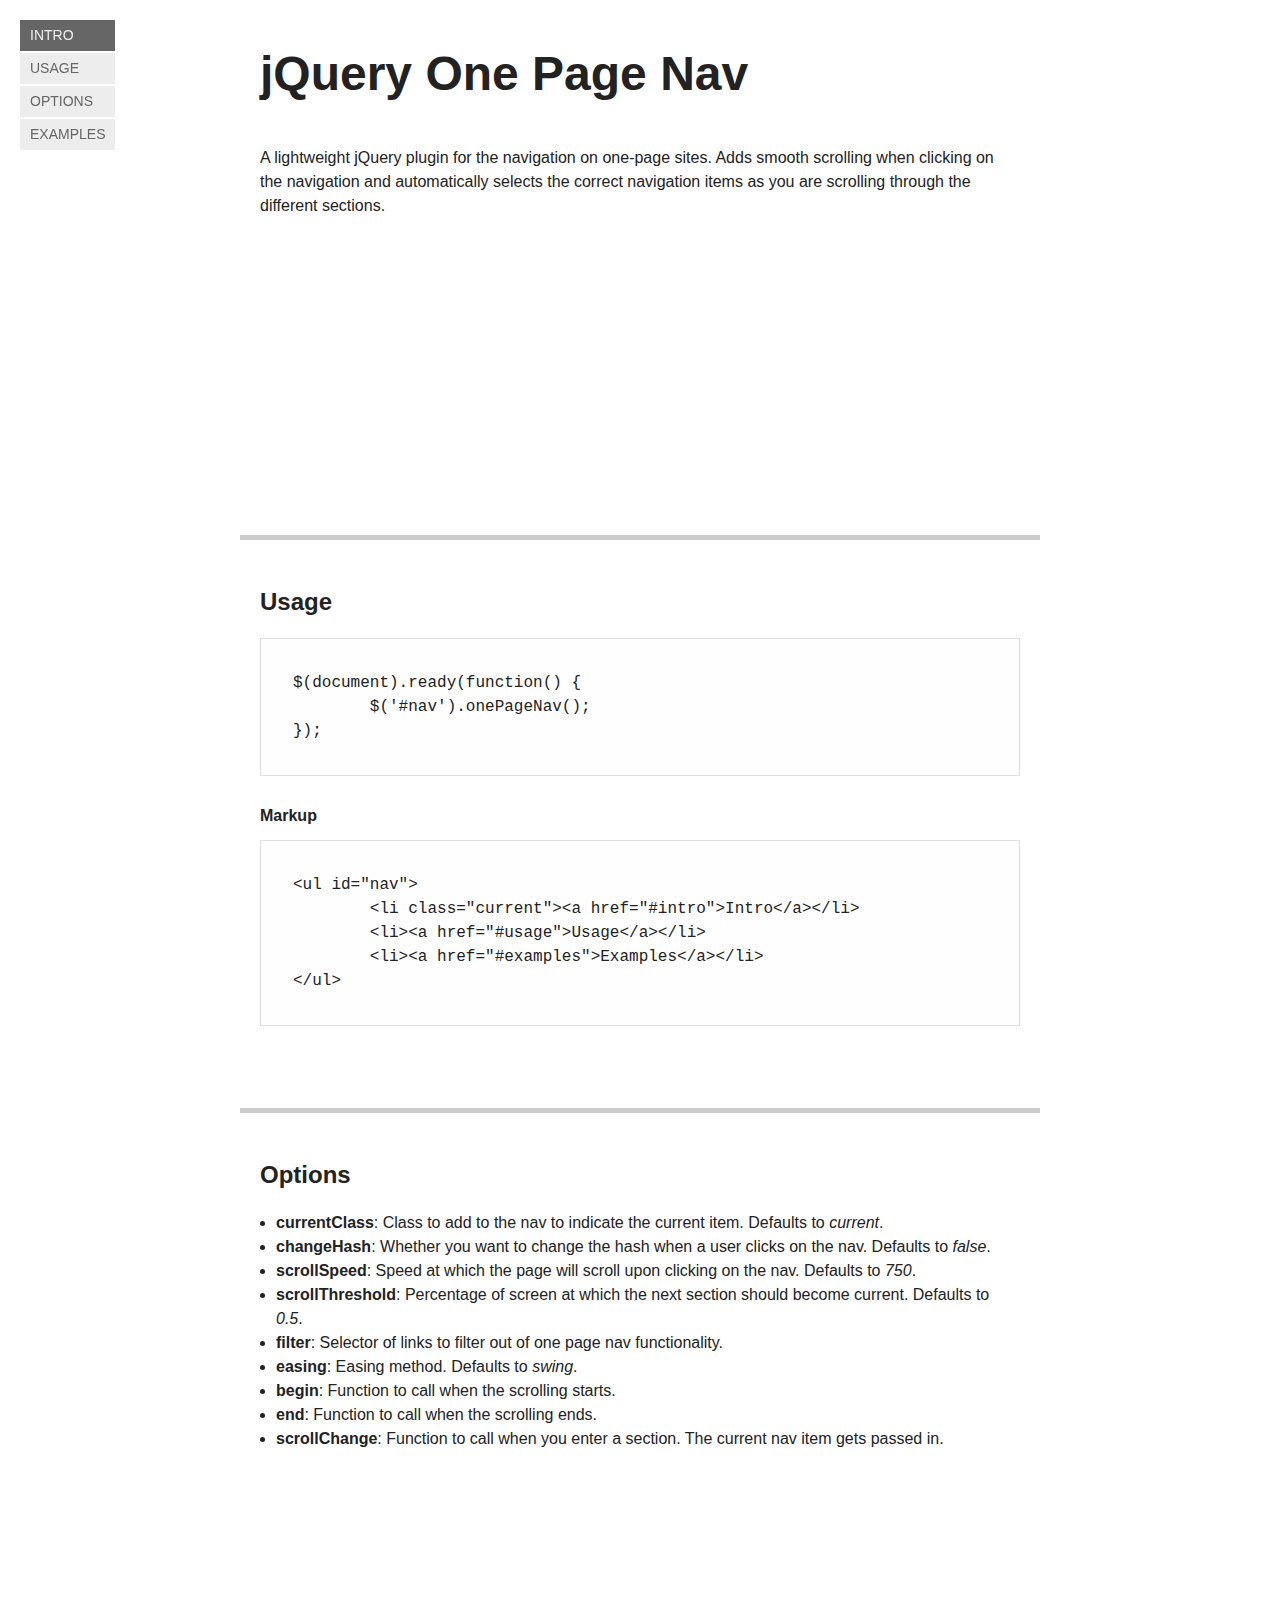
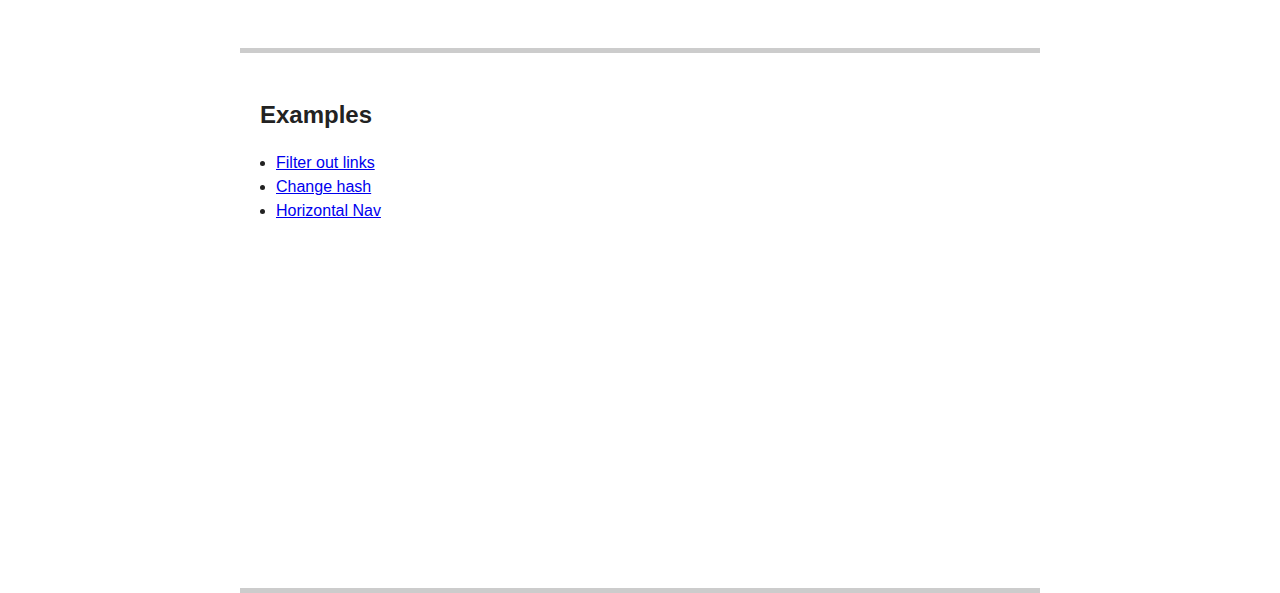
<file: resources/jQuery-One-Page-Nav-3.0.0/index.html>
<!DOCTYPE html>
<html>
<head>
	<meta charset="utf-8">
	<title>jQuery One Page Nav</title>
	<link href="demo.css" rel="stylesheet" media="all">
</head>

<body>
	<ul id="nav">
		<li class="current"><a href="#intro">Intro</a></li>
		<li><a href="#usage">Usage</a></li>
		<li><a href="#options">Options</a></li>
		<li><a href="#examples">Examples</a></li>
	</ul>

	<div id="container">
		<div class="section" id="intro">
			<h1>jQuery One Page Nav</h1>

			<p>A lightweight jQuery plugin for the navigation on one-page sites. Adds smooth scrolling when clicking on the navigation and automatically selects the correct navigation items as you are scrolling through the different sections.</p>
		</div>

		<div class="section" id="usage">
			<h2>Usage</h2>

			<pre>$(document).ready(function() {
	$('#nav').onePageNav();
});</pre>

			<h3>Markup</h3>

			<pre>&lt;ul id="nav">
	&lt;li class="current">&lt;a href="#intro">Intro&lt;/a>&lt;/li>
	&lt;li>&lt;a href="#usage">Usage&lt;/a>&lt;/li>
	&lt;li>&lt;a href="#examples">Examples&lt;/a>&lt;/li>
&lt;/ul></pre>
		</div>

		<div class="section" id="options">
			<h2>Options</h2>

			<ul>
				<li><strong>currentClass</strong>: Class to add to the nav to indicate the current item. Defaults to <em>current</em>.</li>
				<li><strong>changeHash</strong>: Whether you want to change the hash when a user clicks on the nav. Defaults to <em>false</em>.</li>
				<li><strong>scrollSpeed</strong>: Speed at which the page will scroll upon clicking on the nav. Defaults to <em>750</em>.</li>
				<li><strong>scrollThreshold</strong>: Percentage of screen at which the next section should become current. Defaults to <em>0.5</em>.</li>
				<li><strong>filter</strong>: Selector of links to filter out of one page nav functionality.</li>
				<li><strong>easing</strong>: Easing method. Defaults to <em>swing</em>.</li>
				<li><strong>begin</strong>: Function to call when the scrolling starts.</li>
				<li><strong>end</strong>: Function to call when the scrolling ends.</li>
				<li><strong>scrollChange</strong>: Function to call when you enter a section. The current nav item gets passed in.</li>
			</ul>
		</div>

		<div class="section" id="examples">
			<h2>Examples</h2>

			<ul>
				<li><a href="filter.html">Filter out links</a></li>
				<li><a href="hash.html">Change hash</a></li>
				<li><a href="top.html">Horizontal Nav</a></li>
			</ul>
		</div>
	</div>

	<!--[if lte IE 8]><script src="//ajax.googleapis.com/ajax/libs/jquery/1.11.0/jquery.min.js"></script><![endif]-->
	<!--[if gt IE 8]><!--><script src="//ajax.googleapis.com/ajax/libs/jquery/2.1.0/jquery.min.js"></script><!--<![endif]-->
	<script src="jquery.nav.js"></script>
	<script>
		$(document).ready(function() {
			$('#nav').onePageNav();
		});
	</script>
</body>
</html>
</file>
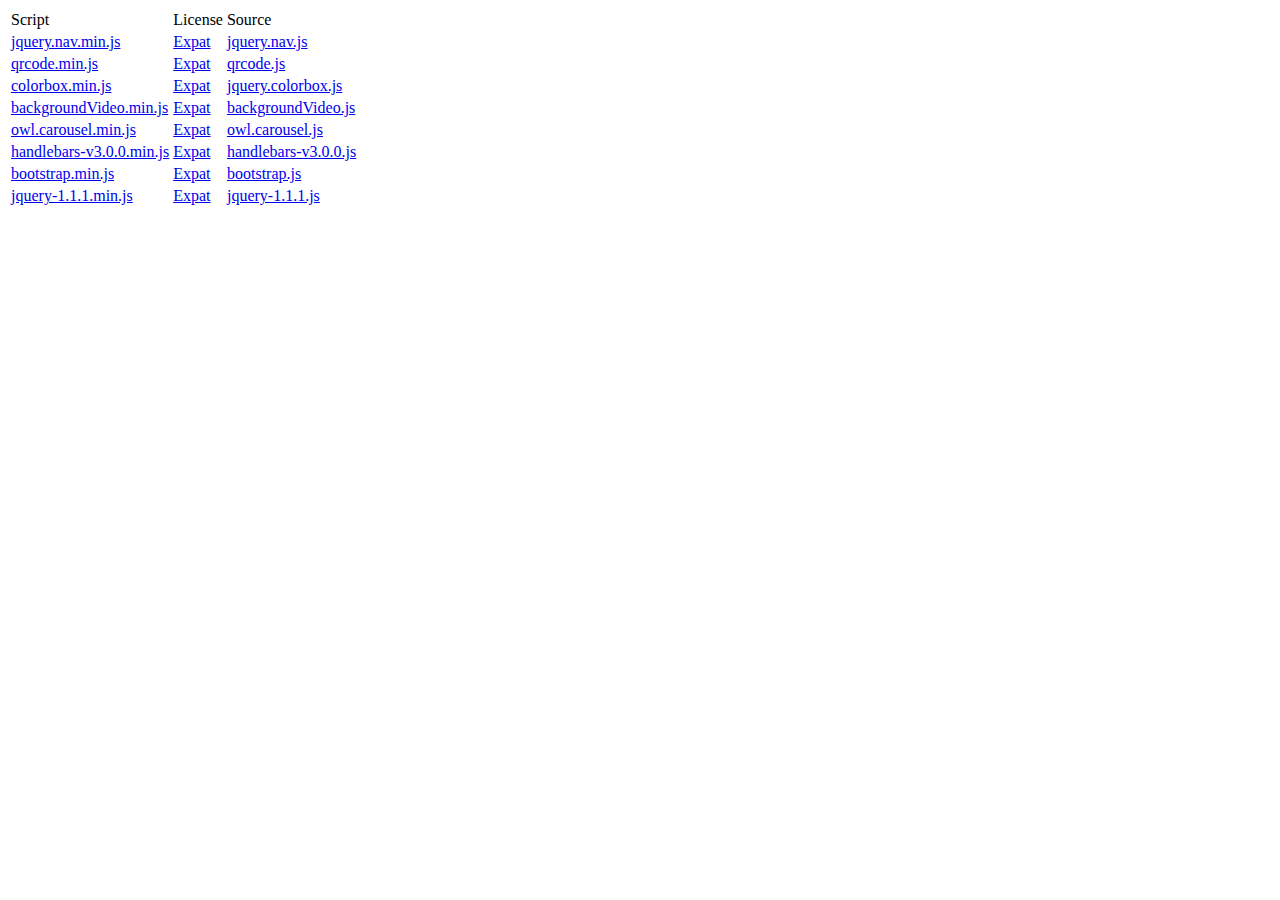
<file: jslicense.html>
<!DOCTYPE html>
<html>
<head>
<meta charset="UTF-8">
<title>Javascript license information</title>
</head>
<body>
<table id="jslicense-labels1">
   <table id="jslicense-labels1">
    <thead>
	    <tr>
	        <td>Script</td>
	        <td>License</td>
	        <td>Source</td>
	    </tr>
    </thead>
    <tbody>
     	<tr>
	        <td><a href="/js/jquery.nav.min.js">jquery.nav.min.js</a></td>
	        <td><a href="http://www.jclark.com/xml/copying.txt">Expat</a></td>
	        <td><a href="https://raw.githubusercontent.com/davist11/jQuery-One-Page-Nav/master/jquery.nav.js">jquery.nav.js</a></td>
	    </tr>
	    <tr>
	        <td><a href="/js/qrcode.min.js">qrcode.min.js</a></td>
	        <td><a href="http://www.jclark.com/xml/copying.txt">Expat</a></td>
	        <td><a href="https://raw.githubusercontent.com/davidshimjs/qrcodejs/master/qrcode.js">qrcode.js</a></td>
	    </tr>
	    <tr>
	        <td><a href="/js/colorbox.min.js">colorbox.min.js</a></td>
	        <td><a href="http://www.jclark.com/xml/copying.txt">Expat</a></td>
	        <td><a href="https://raw.githubusercontent.com/jackmoore/colorbox/master/jquery.colorbox.js">jquery.colorbox.js</a></td>
	    </tr>
	     <tr>
	        <td><a href="/js/backgroundVideo.min.js">backgroundVideo.min.js</a></td>
	        <td><a href="http://www.jclark.com/xml/copying.txt">Expat</a></td>
	        <td><a href="https://raw.githubusercontent.com/linnett/backgroundVideo/master/backgroundVideo.js">backgroundVideo.js</a></td>
	    </tr>
	    <tr>
	        <td><a href="/js/owl.carousel.min.js">owl.carousel.min.js</a></td>
	        <td><a href="http://www.jclark.com/xml/copying.txt">Expat</a></td>
	        <td><a href="https://raw.githubusercontent.com/OwlFonk/OwlCarousel/master/owl-carousel/owl.carousel.js">owl.carousel.js</a></td>
	    </tr>
	    <tr>
	        <td><a href="/js/handlebars-v3.0.0.min.js">handlebars-v3.0.0.min.js</a></td>
	        <td><a href="http://www.jclark.com/xml/copying.txt">Expat</a></td>
	        <td><a href="http://builds.handlebarsjs.com.s3.amazonaws.com/handlebars-v3.0.0.js">handlebars-v3.0.0.js</a></td>
	    </tr>
	    <tr>
	        <td><a href="/js/bootstrap.min.js">bootstrap.min.js</a></td>
	        <td><a href="http://www.jclark.com/xml/copying.txt">Expat</a></td>
	        <td><a href="https://maxcdn.bootstrapcdn.com/bootstrap/3.3.2/js/bootstrap.js">bootstrap.js</a></td>
	    </tr>
	    <tr>
	        <td><a href="/js/jquery-1.11.1.min.js">jquery-1.1.1.min.js</a></td>
	        <td><a href="http://www.jclark.com/xml/copying.txt">Expat</a></td>
	        <td><a href="http://code.jquery.com/jquery-1.11.1.js">jquery-1.1.1.js</a></td>
	    </tr>
    </tbody>
</table>
</table>
</body>
</html>
</file>
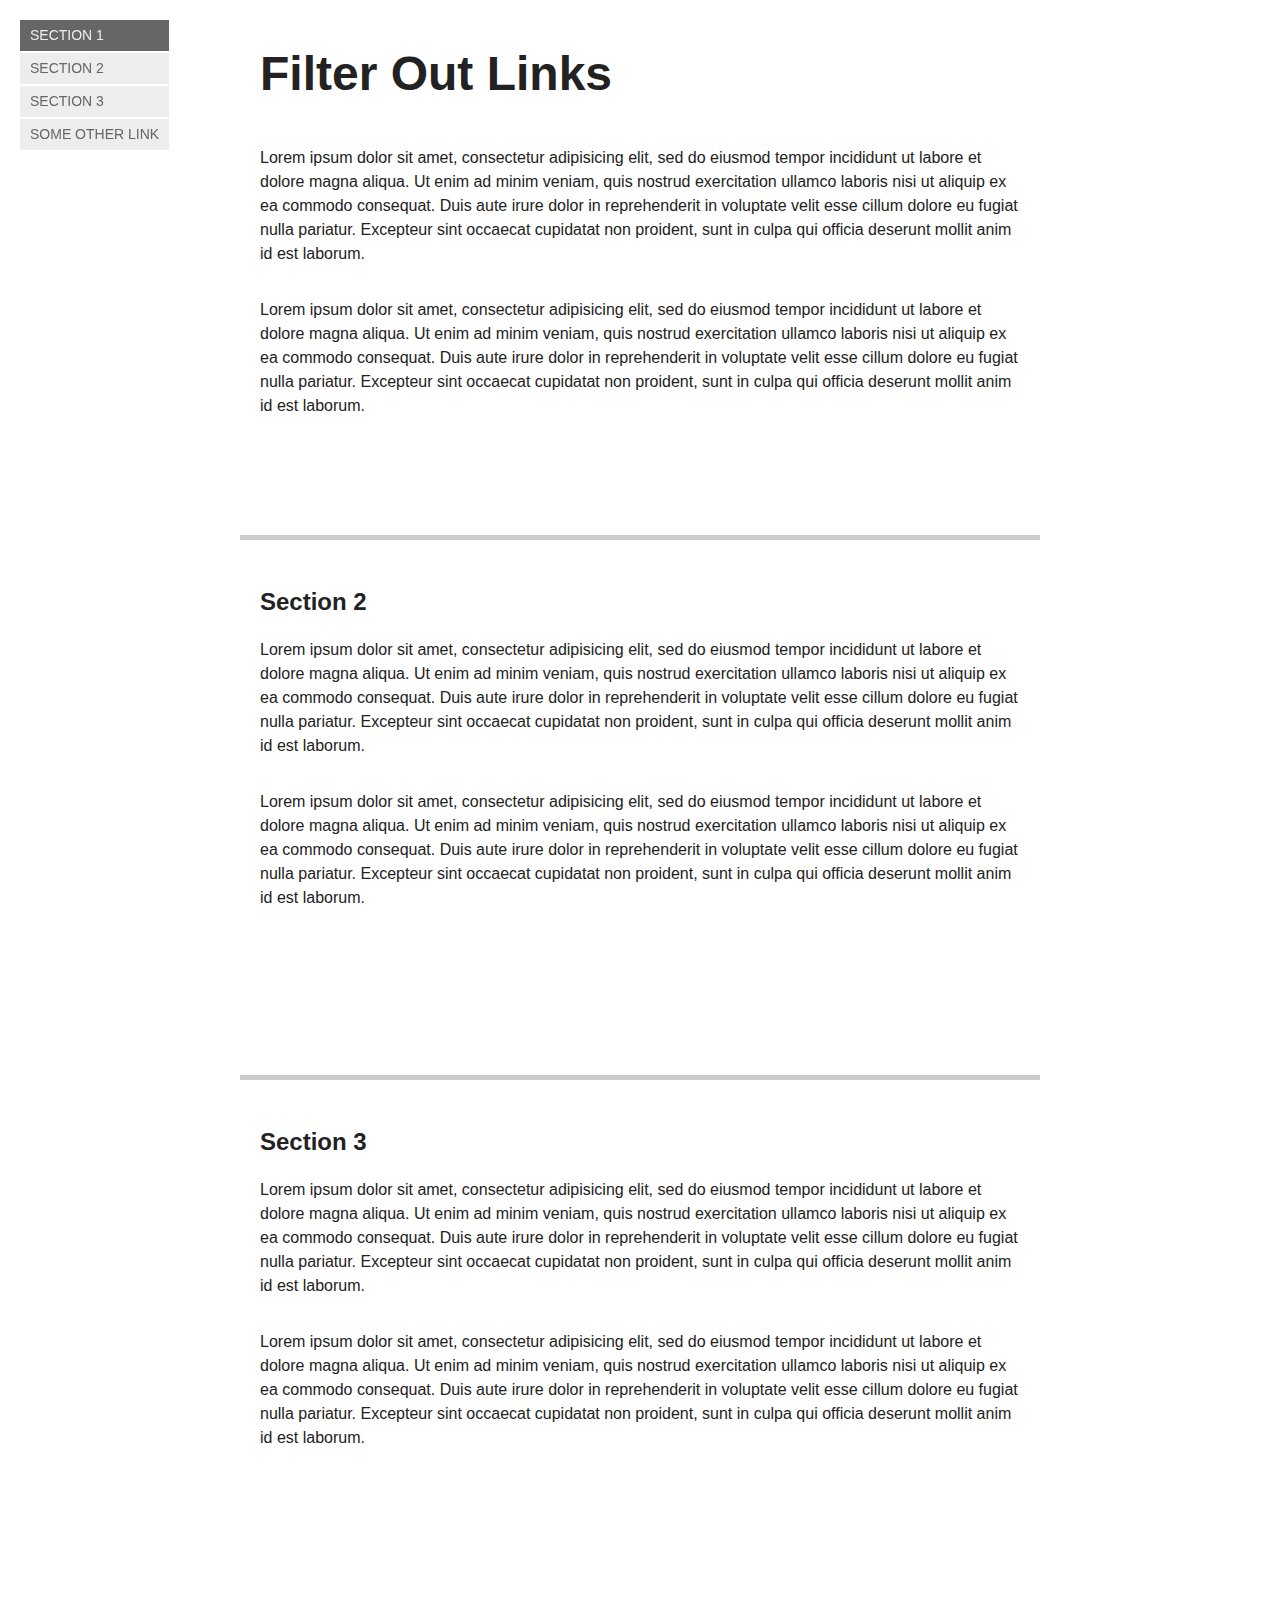
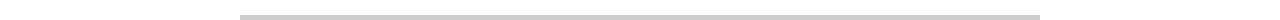
<file: resources/jQuery-One-Page-Nav-3.0.0/filter.html>
<!DOCTYPE html>
<html>
<head>
	<meta charset="utf-8">
	<title>jQuery One Page Nav</title>
	<link href="demo.css" rel="stylesheet" media="all">
</head>

<body>
	<ul id="nav">
		<li class="current"><a href="#section-1">Section 1</a></li>
		<li><a href="#section-2">Section 2</a></li>
		<li><a href="#section-3">Section 3</a></li>
		<li><a href="http://google.com" class="external">Some other link</a></li>
	</ul>

	<div id="container">
		<div class="section" id="section-1">
			<h1>Filter Out Links</h1>
			<p>Lorem ipsum dolor sit amet, consectetur adipisicing elit, sed do eiusmod tempor incididunt ut labore et dolore magna aliqua. Ut enim ad minim veniam, quis nostrud exercitation ullamco laboris nisi ut aliquip ex ea commodo consequat. Duis aute irure dolor in reprehenderit in voluptate velit esse cillum dolore eu fugiat nulla pariatur. Excepteur sint occaecat cupidatat non proident, sunt in culpa qui officia deserunt mollit anim id est laborum.</p>
			<p>Lorem ipsum dolor sit amet, consectetur adipisicing elit, sed do eiusmod tempor incididunt ut labore et dolore magna aliqua. Ut enim ad minim veniam, quis nostrud exercitation ullamco laboris nisi ut aliquip ex ea commodo consequat. Duis aute irure dolor in reprehenderit in voluptate velit esse cillum dolore eu fugiat nulla pariatur. Excepteur sint occaecat cupidatat non proident, sunt in culpa qui officia deserunt mollit anim id est laborum.</p>
		</div>

		<div class="section" id="section-2">
			<h2>Section 2</h2>
			<p>Lorem ipsum dolor sit amet, consectetur adipisicing elit, sed do eiusmod tempor incididunt ut labore et dolore magna aliqua. Ut enim ad minim veniam, quis nostrud exercitation ullamco laboris nisi ut aliquip ex ea commodo consequat. Duis aute irure dolor in reprehenderit in voluptate velit esse cillum dolore eu fugiat nulla pariatur. Excepteur sint occaecat cupidatat non proident, sunt in culpa qui officia deserunt mollit anim id est laborum.</p>
			<p>Lorem ipsum dolor sit amet, consectetur adipisicing elit, sed do eiusmod tempor incididunt ut labore et dolore magna aliqua. Ut enim ad minim veniam, quis nostrud exercitation ullamco laboris nisi ut aliquip ex ea commodo consequat. Duis aute irure dolor in reprehenderit in voluptate velit esse cillum dolore eu fugiat nulla pariatur. Excepteur sint occaecat cupidatat non proident, sunt in culpa qui officia deserunt mollit anim id est laborum.</p>
		</div>

		<div class="section" id="section-3">
			<h2>Section 3</h2>
			<p>Lorem ipsum dolor sit amet, consectetur adipisicing elit, sed do eiusmod tempor incididunt ut labore et dolore magna aliqua. Ut enim ad minim veniam, quis nostrud exercitation ullamco laboris nisi ut aliquip ex ea commodo consequat. Duis aute irure dolor in reprehenderit in voluptate velit esse cillum dolore eu fugiat nulla pariatur. Excepteur sint occaecat cupidatat non proident, sunt in culpa qui officia deserunt mollit anim id est laborum.</p>
			<p>Lorem ipsum dolor sit amet, consectetur adipisicing elit, sed do eiusmod tempor incididunt ut labore et dolore magna aliqua. Ut enim ad minim veniam, quis nostrud exercitation ullamco laboris nisi ut aliquip ex ea commodo consequat. Duis aute irure dolor in reprehenderit in voluptate velit esse cillum dolore eu fugiat nulla pariatur. Excepteur sint occaecat cupidatat non proident, sunt in culpa qui officia deserunt mollit anim id est laborum.</p>
		</div>
	</div>

	<!--[if lte IE 8]><script src="//ajax.googleapis.com/ajax/libs/jquery/1.11.0/jquery.min.js"></script><![endif]-->
	<!--[if gt IE 8]><!--><script src="//ajax.googleapis.com/ajax/libs/jquery/2.1.0/jquery.min.js"></script><!--<![endif]-->
	<script src="jquery.js"></script>
	<script src="jquery.nav.js"></script>
	<script>
		$(document).ready(function() {
			$('#nav').onePageNav({
				filter: ':not(.external)',
			});
		});
	</script>
</body>
</html>
</file>
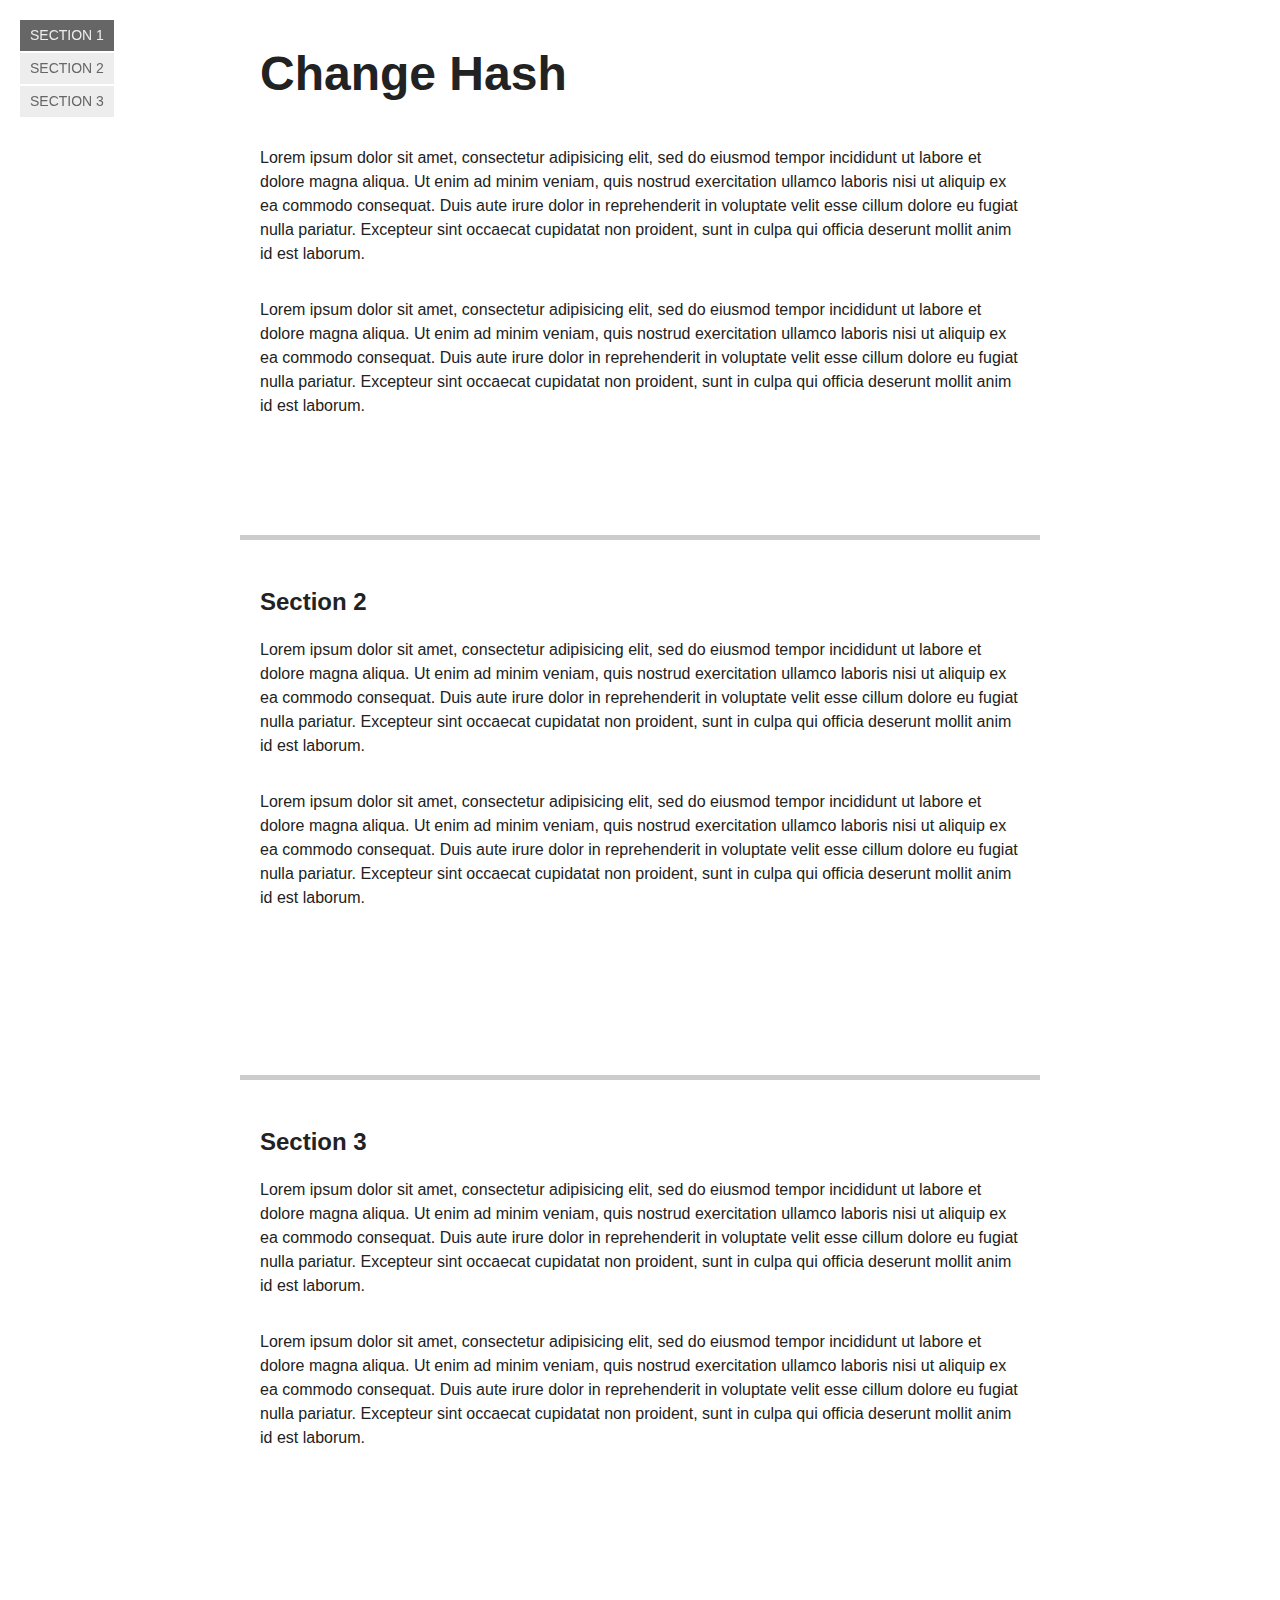
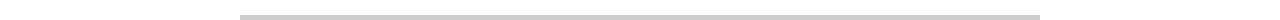
<file: resources/jQuery-One-Page-Nav-3.0.0/hash.html>
<!DOCTYPE html>
<html>
<head>
	<meta charset="utf-8">
	<title>jQuery One Page Nav</title>
	<link href="demo.css" rel="stylesheet" media="all">
</head>

<body>
	<ul id="nav">
		<li class="current"><a href="#section-1">Section 1</a></li>
		<li><a href="#section-2">Section 2</a></li>
		<li><a href="#section-3">Section 3</a></li>
	</ul>

	<div id="container">
		<div class="section" id="section-1">
			<h1>Change Hash</h1>
			<p>Lorem ipsum dolor sit amet, consectetur adipisicing elit, sed do eiusmod tempor incididunt ut labore et dolore magna aliqua. Ut enim ad minim veniam, quis nostrud exercitation ullamco laboris nisi ut aliquip ex ea commodo consequat. Duis aute irure dolor in reprehenderit in voluptate velit esse cillum dolore eu fugiat nulla pariatur. Excepteur sint occaecat cupidatat non proident, sunt in culpa qui officia deserunt mollit anim id est laborum.</p>
			<p>Lorem ipsum dolor sit amet, consectetur adipisicing elit, sed do eiusmod tempor incididunt ut labore et dolore magna aliqua. Ut enim ad minim veniam, quis nostrud exercitation ullamco laboris nisi ut aliquip ex ea commodo consequat. Duis aute irure dolor in reprehenderit in voluptate velit esse cillum dolore eu fugiat nulla pariatur. Excepteur sint occaecat cupidatat non proident, sunt in culpa qui officia deserunt mollit anim id est laborum.</p>
		</div>

		<div class="section" id="section-2">
			<h2>Section 2</h2>
			<p>Lorem ipsum dolor sit amet, consectetur adipisicing elit, sed do eiusmod tempor incididunt ut labore et dolore magna aliqua. Ut enim ad minim veniam, quis nostrud exercitation ullamco laboris nisi ut aliquip ex ea commodo consequat. Duis aute irure dolor in reprehenderit in voluptate velit esse cillum dolore eu fugiat nulla pariatur. Excepteur sint occaecat cupidatat non proident, sunt in culpa qui officia deserunt mollit anim id est laborum.</p>
			<p>Lorem ipsum dolor sit amet, consectetur adipisicing elit, sed do eiusmod tempor incididunt ut labore et dolore magna aliqua. Ut enim ad minim veniam, quis nostrud exercitation ullamco laboris nisi ut aliquip ex ea commodo consequat. Duis aute irure dolor in reprehenderit in voluptate velit esse cillum dolore eu fugiat nulla pariatur. Excepteur sint occaecat cupidatat non proident, sunt in culpa qui officia deserunt mollit anim id est laborum.</p>
		</div>

		<div class="section" id="section-3">
			<h2>Section 3</h2>
			<p>Lorem ipsum dolor sit amet, consectetur adipisicing elit, sed do eiusmod tempor incididunt ut labore et dolore magna aliqua. Ut enim ad minim veniam, quis nostrud exercitation ullamco laboris nisi ut aliquip ex ea commodo consequat. Duis aute irure dolor in reprehenderit in voluptate velit esse cillum dolore eu fugiat nulla pariatur. Excepteur sint occaecat cupidatat non proident, sunt in culpa qui officia deserunt mollit anim id est laborum.</p>
			<p>Lorem ipsum dolor sit amet, consectetur adipisicing elit, sed do eiusmod tempor incididunt ut labore et dolore magna aliqua. Ut enim ad minim veniam, quis nostrud exercitation ullamco laboris nisi ut aliquip ex ea commodo consequat. Duis aute irure dolor in reprehenderit in voluptate velit esse cillum dolore eu fugiat nulla pariatur. Excepteur sint occaecat cupidatat non proident, sunt in culpa qui officia deserunt mollit anim id est laborum.</p>
		</div>
	</div>

	<!--[if lte IE 8]><script src="//ajax.googleapis.com/ajax/libs/jquery/1.11.0/jquery.min.js"></script><![endif]-->
	<!--[if gt IE 8]><!--><script src="//ajax.googleapis.com/ajax/libs/jquery/2.1.0/jquery.min.js"></script><!--<![endif]-->
	<script src="jquery.nav.js"></script>
	<script>
		$(document).ready(function() {
			$('#nav').onePageNav({
				changeHash: true
			});
		});
	</script>
</body>
</html>
</file>
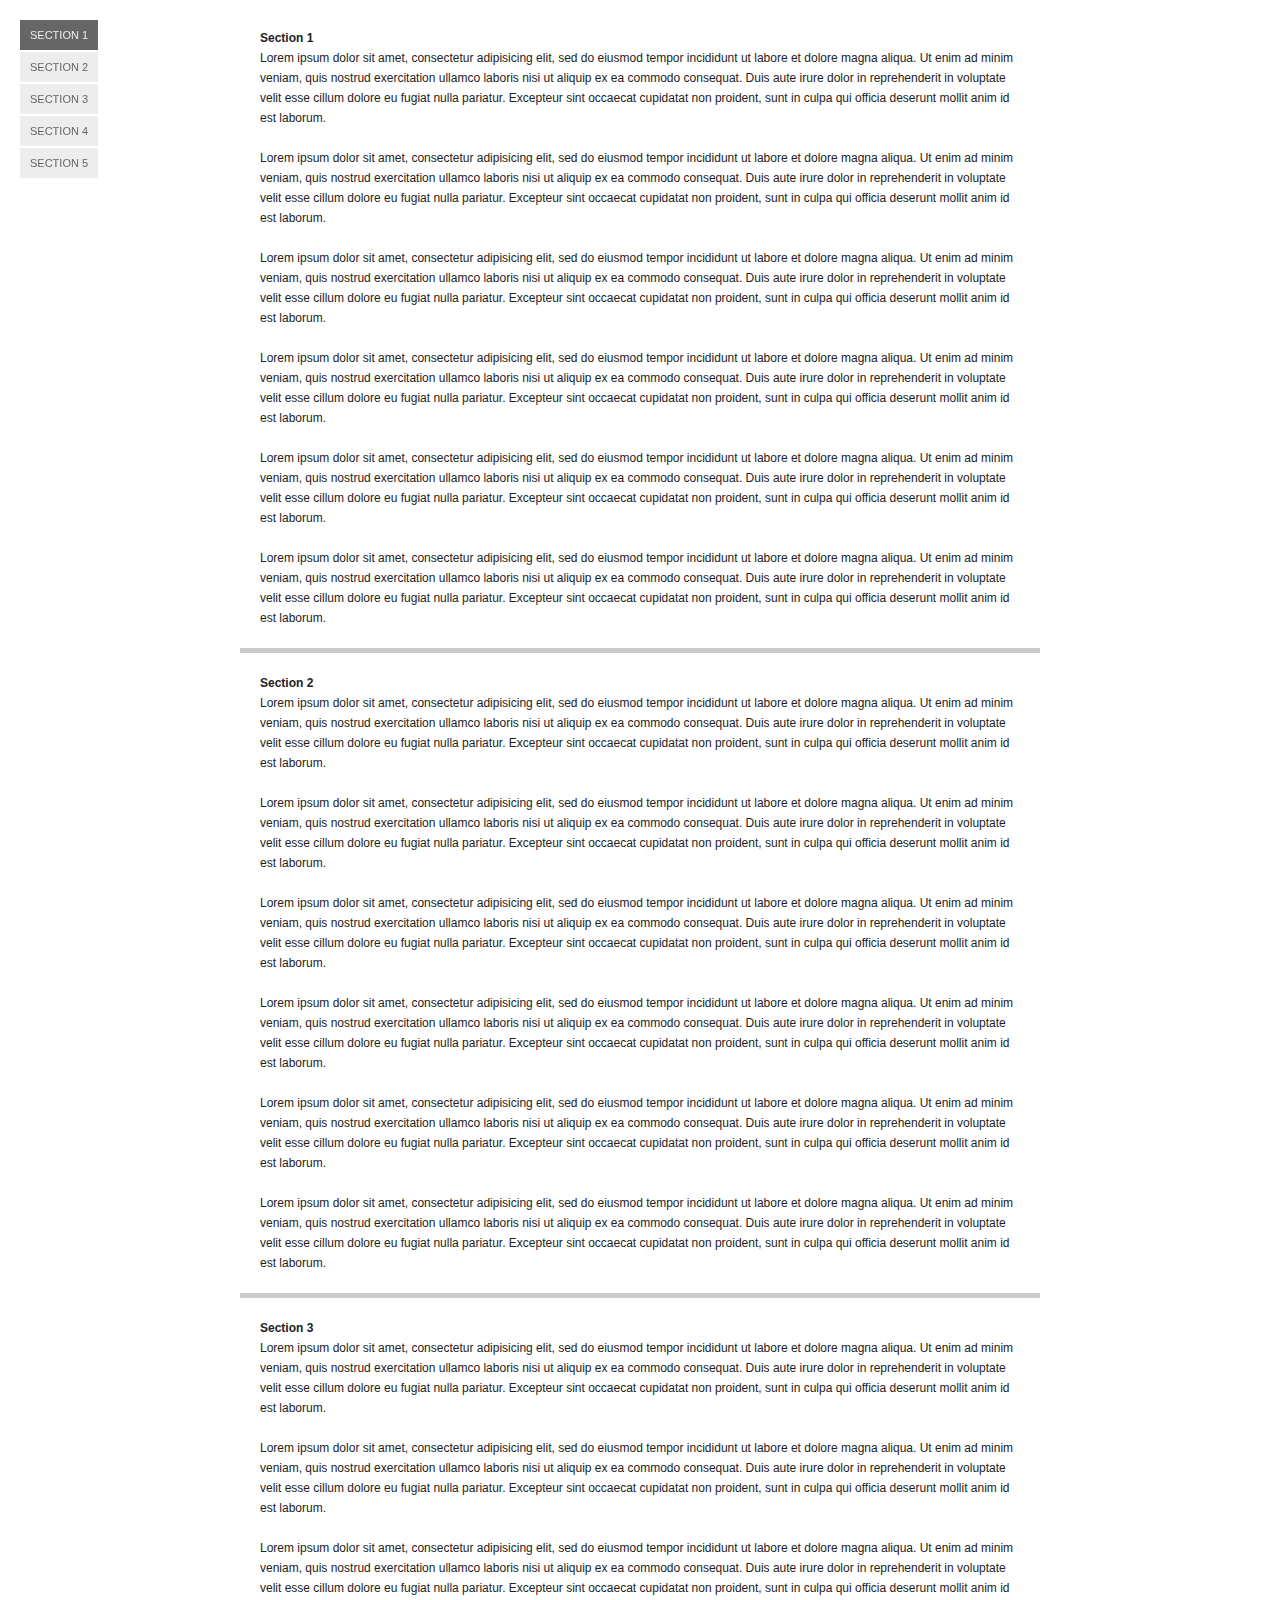
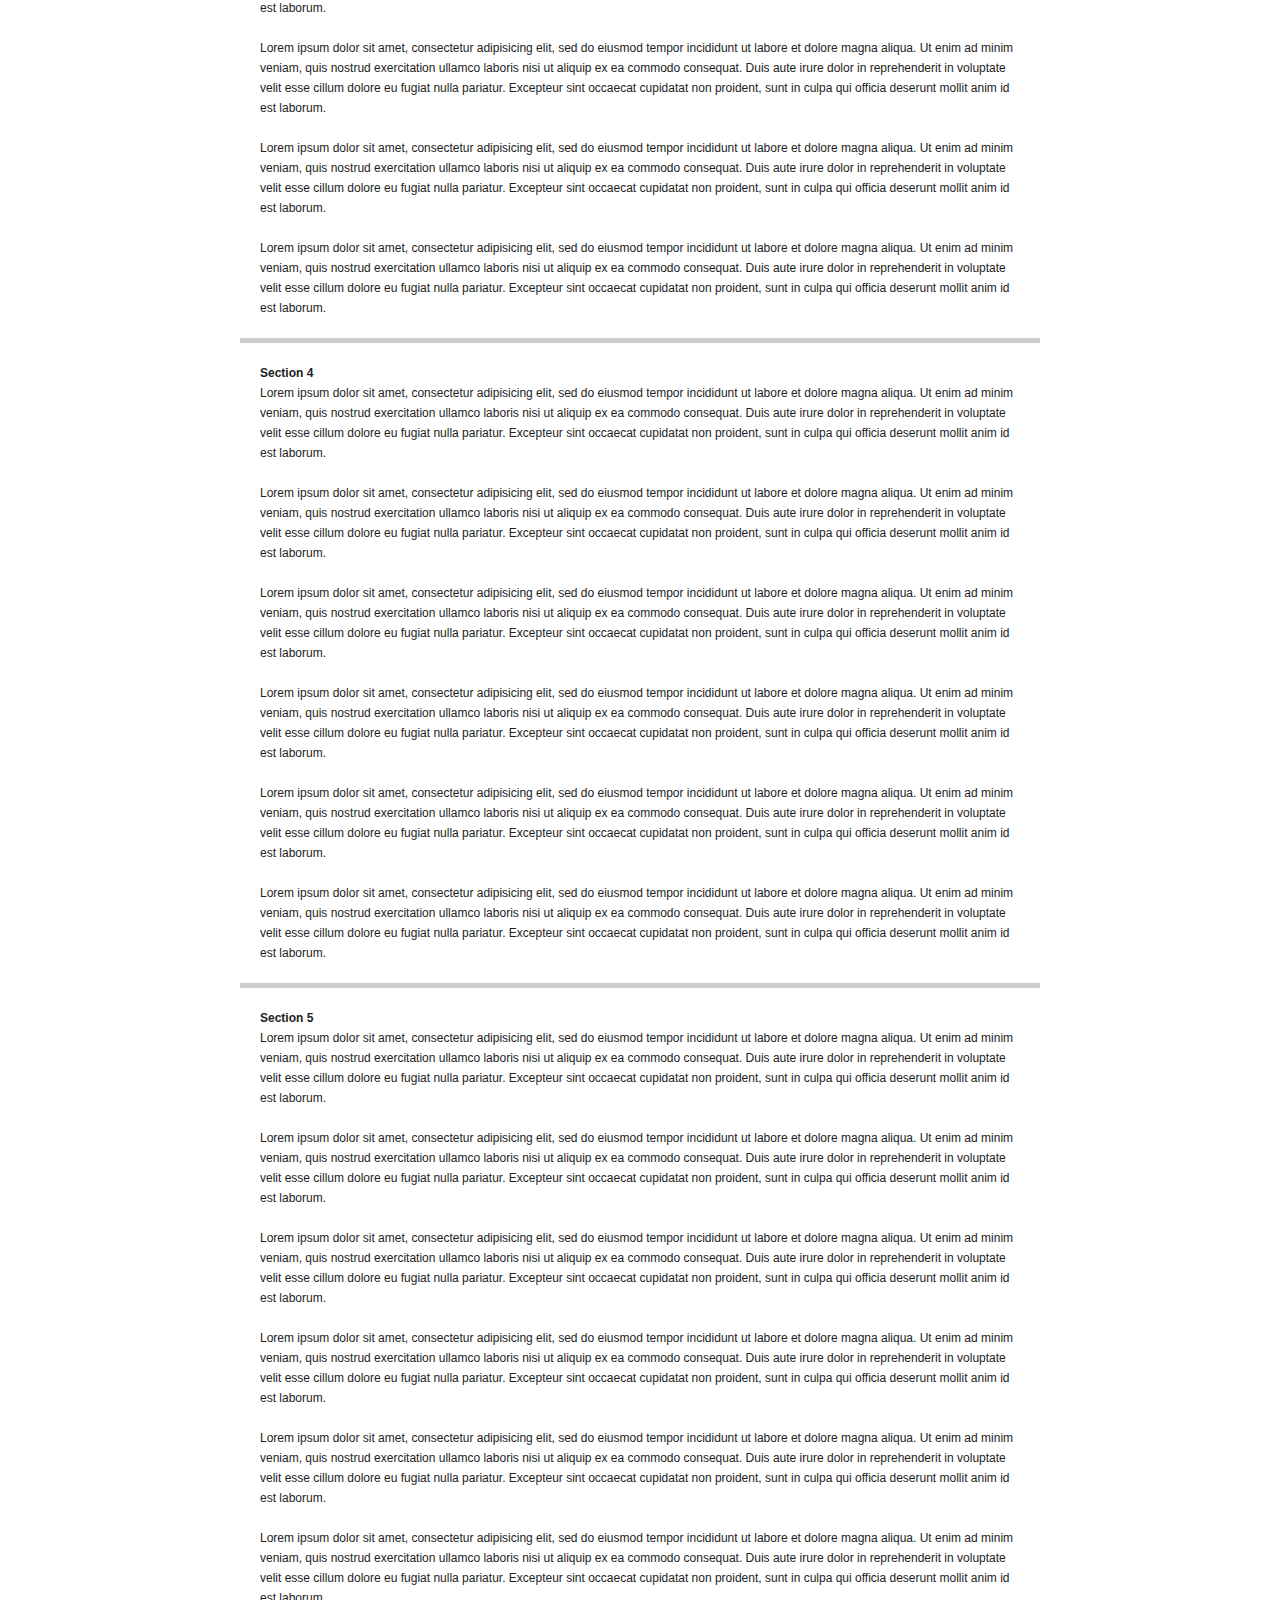
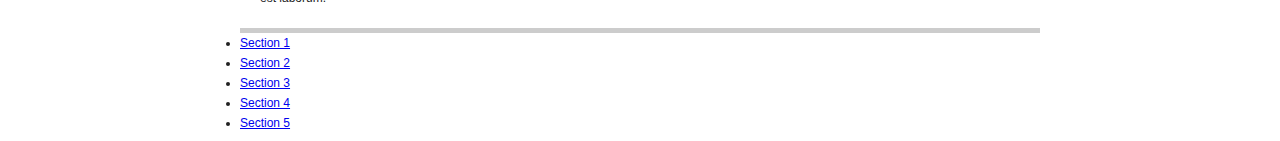
<file: resources/jQuery-One-Page-Nav-3.0.0/multiple.html>
<!DOCTYPE html>
<html>
<head>
<meta charset="utf-8" />
<title>jQuery One Page Nav</title>
<style>
body {
	color: #222;
	font: 12px/20px Helvetica, Arial, sans-serif;
}
p,
ul {
	margin: 0;
	padding: 0;
}
p {
	margin-bottom: 20px;
}
.nav {
	left: 20px;
	list-style: none;
	position: fixed;
	top: 20px;
}
#nav-2 {
	left: auto;
	right: 20px;
}
.nav li {
	margin-bottom: 2px;
}
.nav a {
	background: #ededed;
	color: #666;
	display: block;
	font-size: 11px;
	padding: 5px 10px;
	text-decoration: none;
	text-transform: uppercase;
}
.nav a:hover {
	background: #dedede;
}
.nav .current a {
	background: #666;
	color: #ededed;
}
.current {
	background: red;
}
#container {
	margin: 0 auto;
	width: 800px;
}
.section {
	border-bottom: 5px solid #ccc;
	padding: 20px;
}
.section p:last-child {
	margin-bottom: 0;
}
</style>
</head>

<body>
<ul id="nav" class="nav">
	<li class="current"><a href="#section-1">Section 1</a></li>
	<li><a href="#section-2">Section 2</a></li>
	<li><a href="#section-3">Section 3</a></li>
	<li><a href="#section-4">Section 4</a></li>
	<li><a href="#section-5">Section 5</a></li>
</ul>

<div id="container">
	<div class="section" id="section-1">
		<strong>Section 1</strong>
		<p>Lorem ipsum dolor sit amet, consectetur adipisicing elit, sed do eiusmod tempor incididunt ut labore et dolore magna aliqua. Ut enim ad minim veniam, quis nostrud exercitation ullamco laboris nisi ut aliquip ex ea commodo consequat. Duis aute irure dolor in reprehenderit in voluptate velit esse cillum dolore eu fugiat nulla pariatur. Excepteur sint occaecat cupidatat non proident, sunt in culpa qui officia deserunt mollit anim id est laborum.</p>
		<p>Lorem ipsum dolor sit amet, consectetur adipisicing elit, sed do eiusmod tempor incididunt ut labore et dolore magna aliqua. Ut enim ad minim veniam, quis nostrud exercitation ullamco laboris nisi ut aliquip ex ea commodo consequat. Duis aute irure dolor in reprehenderit in voluptate velit esse cillum dolore eu fugiat nulla pariatur. Excepteur sint occaecat cupidatat non proident, sunt in culpa qui officia deserunt mollit anim id est laborum.</p>
		<p>Lorem ipsum dolor sit amet, consectetur adipisicing elit, sed do eiusmod tempor incididunt ut labore et dolore magna aliqua. Ut enim ad minim veniam, quis nostrud exercitation ullamco laboris nisi ut aliquip ex ea commodo consequat. Duis aute irure dolor in reprehenderit in voluptate velit esse cillum dolore eu fugiat nulla pariatur. Excepteur sint occaecat cupidatat non proident, sunt in culpa qui officia deserunt mollit anim id est laborum.</p>
		<p>Lorem ipsum dolor sit amet, consectetur adipisicing elit, sed do eiusmod tempor incididunt ut labore et dolore magna aliqua. Ut enim ad minim veniam, quis nostrud exercitation ullamco laboris nisi ut aliquip ex ea commodo consequat. Duis aute irure dolor in reprehenderit in voluptate velit esse cillum dolore eu fugiat nulla pariatur. Excepteur sint occaecat cupidatat non proident, sunt in culpa qui officia deserunt mollit anim id est laborum.</p>
		<p>Lorem ipsum dolor sit amet, consectetur adipisicing elit, sed do eiusmod tempor incididunt ut labore et dolore magna aliqua. Ut enim ad minim veniam, quis nostrud exercitation ullamco laboris nisi ut aliquip ex ea commodo consequat. Duis aute irure dolor in reprehenderit in voluptate velit esse cillum dolore eu fugiat nulla pariatur. Excepteur sint occaecat cupidatat non proident, sunt in culpa qui officia deserunt mollit anim id est laborum.</p>
		<p>Lorem ipsum dolor sit amet, consectetur adipisicing elit, sed do eiusmod tempor incididunt ut labore et dolore magna aliqua. Ut enim ad minim veniam, quis nostrud exercitation ullamco laboris nisi ut aliquip ex ea commodo consequat. Duis aute irure dolor in reprehenderit in voluptate velit esse cillum dolore eu fugiat nulla pariatur. Excepteur sint occaecat cupidatat non proident, sunt in culpa qui officia deserunt mollit anim id est laborum.</p>
	</div>

	<div class="section" id="section-2">
		<strong>Section 2</strong>
		<p>Lorem ipsum dolor sit amet, consectetur adipisicing elit, sed do eiusmod tempor incididunt ut labore et dolore magna aliqua. Ut enim ad minim veniam, quis nostrud exercitation ullamco laboris nisi ut aliquip ex ea commodo consequat. Duis aute irure dolor in reprehenderit in voluptate velit esse cillum dolore eu fugiat nulla pariatur. Excepteur sint occaecat cupidatat non proident, sunt in culpa qui officia deserunt mollit anim id est laborum.</p>
		<p>Lorem ipsum dolor sit amet, consectetur adipisicing elit, sed do eiusmod tempor incididunt ut labore et dolore magna aliqua. Ut enim ad minim veniam, quis nostrud exercitation ullamco laboris nisi ut aliquip ex ea commodo consequat. Duis aute irure dolor in reprehenderit in voluptate velit esse cillum dolore eu fugiat nulla pariatur. Excepteur sint occaecat cupidatat non proident, sunt in culpa qui officia deserunt mollit anim id est laborum.</p>
		<p>Lorem ipsum dolor sit amet, consectetur adipisicing elit, sed do eiusmod tempor incididunt ut labore et dolore magna aliqua. Ut enim ad minim veniam, quis nostrud exercitation ullamco laboris nisi ut aliquip ex ea commodo consequat. Duis aute irure dolor in reprehenderit in voluptate velit esse cillum dolore eu fugiat nulla pariatur. Excepteur sint occaecat cupidatat non proident, sunt in culpa qui officia deserunt mollit anim id est laborum.</p>
		<p>Lorem ipsum dolor sit amet, consectetur adipisicing elit, sed do eiusmod tempor incididunt ut labore et dolore magna aliqua. Ut enim ad minim veniam, quis nostrud exercitation ullamco laboris nisi ut aliquip ex ea commodo consequat. Duis aute irure dolor in reprehenderit in voluptate velit esse cillum dolore eu fugiat nulla pariatur. Excepteur sint occaecat cupidatat non proident, sunt in culpa qui officia deserunt mollit anim id est laborum.</p>
		<p>Lorem ipsum dolor sit amet, consectetur adipisicing elit, sed do eiusmod tempor incididunt ut labore et dolore magna aliqua. Ut enim ad minim veniam, quis nostrud exercitation ullamco laboris nisi ut aliquip ex ea commodo consequat. Duis aute irure dolor in reprehenderit in voluptate velit esse cillum dolore eu fugiat nulla pariatur. Excepteur sint occaecat cupidatat non proident, sunt in culpa qui officia deserunt mollit anim id est laborum.</p>
		<p>Lorem ipsum dolor sit amet, consectetur adipisicing elit, sed do eiusmod tempor incididunt ut labore et dolore magna aliqua. Ut enim ad minim veniam, quis nostrud exercitation ullamco laboris nisi ut aliquip ex ea commodo consequat. Duis aute irure dolor in reprehenderit in voluptate velit esse cillum dolore eu fugiat nulla pariatur. Excepteur sint occaecat cupidatat non proident, sunt in culpa qui officia deserunt mollit anim id est laborum.</p>
	</div>

	<div class="section" id="section-3">
		<strong>Section 3</strong>
		<p>Lorem ipsum dolor sit amet, consectetur adipisicing elit, sed do eiusmod tempor incididunt ut labore et dolore magna aliqua. Ut enim ad minim veniam, quis nostrud exercitation ullamco laboris nisi ut aliquip ex ea commodo consequat. Duis aute irure dolor in reprehenderit in voluptate velit esse cillum dolore eu fugiat nulla pariatur. Excepteur sint occaecat cupidatat non proident, sunt in culpa qui officia deserunt mollit anim id est laborum.</p>
		<p>Lorem ipsum dolor sit amet, consectetur adipisicing elit, sed do eiusmod tempor incididunt ut labore et dolore magna aliqua. Ut enim ad minim veniam, quis nostrud exercitation ullamco laboris nisi ut aliquip ex ea commodo consequat. Duis aute irure dolor in reprehenderit in voluptate velit esse cillum dolore eu fugiat nulla pariatur. Excepteur sint occaecat cupidatat non proident, sunt in culpa qui officia deserunt mollit anim id est laborum.</p>
		<p>Lorem ipsum dolor sit amet, consectetur adipisicing elit, sed do eiusmod tempor incididunt ut labore et dolore magna aliqua. Ut enim ad minim veniam, quis nostrud exercitation ullamco laboris nisi ut aliquip ex ea commodo consequat. Duis aute irure dolor in reprehenderit in voluptate velit esse cillum dolore eu fugiat nulla pariatur. Excepteur sint occaecat cupidatat non proident, sunt in culpa qui officia deserunt mollit anim id est laborum.</p>
		<p>Lorem ipsum dolor sit amet, consectetur adipisicing elit, sed do eiusmod tempor incididunt ut labore et dolore magna aliqua. Ut enim ad minim veniam, quis nostrud exercitation ullamco laboris nisi ut aliquip ex ea commodo consequat. Duis aute irure dolor in reprehenderit in voluptate velit esse cillum dolore eu fugiat nulla pariatur. Excepteur sint occaecat cupidatat non proident, sunt in culpa qui officia deserunt mollit anim id est laborum.</p>
		<p>Lorem ipsum dolor sit amet, consectetur adipisicing elit, sed do eiusmod tempor incididunt ut labore et dolore magna aliqua. Ut enim ad minim veniam, quis nostrud exercitation ullamco laboris nisi ut aliquip ex ea commodo consequat. Duis aute irure dolor in reprehenderit in voluptate velit esse cillum dolore eu fugiat nulla pariatur. Excepteur sint occaecat cupidatat non proident, sunt in culpa qui officia deserunt mollit anim id est laborum.</p>
		<p>Lorem ipsum dolor sit amet, consectetur adipisicing elit, sed do eiusmod tempor incididunt ut labore et dolore magna aliqua. Ut enim ad minim veniam, quis nostrud exercitation ullamco laboris nisi ut aliquip ex ea commodo consequat. Duis aute irure dolor in reprehenderit in voluptate velit esse cillum dolore eu fugiat nulla pariatur. Excepteur sint occaecat cupidatat non proident, sunt in culpa qui officia deserunt mollit anim id est laborum.</p>
	</div>

	<div class="section" id="section-4">
		<strong>Section 4</strong>
		<p>Lorem ipsum dolor sit amet, consectetur adipisicing elit, sed do eiusmod tempor incididunt ut labore et dolore magna aliqua. Ut enim ad minim veniam, quis nostrud exercitation ullamco laboris nisi ut aliquip ex ea commodo consequat. Duis aute irure dolor in reprehenderit in voluptate velit esse cillum dolore eu fugiat nulla pariatur. Excepteur sint occaecat cupidatat non proident, sunt in culpa qui officia deserunt mollit anim id est laborum.</p>
		<p>Lorem ipsum dolor sit amet, consectetur adipisicing elit, sed do eiusmod tempor incididunt ut labore et dolore magna aliqua. Ut enim ad minim veniam, quis nostrud exercitation ullamco laboris nisi ut aliquip ex ea commodo consequat. Duis aute irure dolor in reprehenderit in voluptate velit esse cillum dolore eu fugiat nulla pariatur. Excepteur sint occaecat cupidatat non proident, sunt in culpa qui officia deserunt mollit anim id est laborum.</p>
		<p>Lorem ipsum dolor sit amet, consectetur adipisicing elit, sed do eiusmod tempor incididunt ut labore et dolore magna aliqua. Ut enim ad minim veniam, quis nostrud exercitation ullamco laboris nisi ut aliquip ex ea commodo consequat. Duis aute irure dolor in reprehenderit in voluptate velit esse cillum dolore eu fugiat nulla pariatur. Excepteur sint occaecat cupidatat non proident, sunt in culpa qui officia deserunt mollit anim id est laborum.</p>
		<p>Lorem ipsum dolor sit amet, consectetur adipisicing elit, sed do eiusmod tempor incididunt ut labore et dolore magna aliqua. Ut enim ad minim veniam, quis nostrud exercitation ullamco laboris nisi ut aliquip ex ea commodo consequat. Duis aute irure dolor in reprehenderit in voluptate velit esse cillum dolore eu fugiat nulla pariatur. Excepteur sint occaecat cupidatat non proident, sunt in culpa qui officia deserunt mollit anim id est laborum.</p>
		<p>Lorem ipsum dolor sit amet, consectetur adipisicing elit, sed do eiusmod tempor incididunt ut labore et dolore magna aliqua. Ut enim ad minim veniam, quis nostrud exercitation ullamco laboris nisi ut aliquip ex ea commodo consequat. Duis aute irure dolor in reprehenderit in voluptate velit esse cillum dolore eu fugiat nulla pariatur. Excepteur sint occaecat cupidatat non proident, sunt in culpa qui officia deserunt mollit anim id est laborum.</p>
		<p>Lorem ipsum dolor sit amet, consectetur adipisicing elit, sed do eiusmod tempor incididunt ut labore et dolore magna aliqua. Ut enim ad minim veniam, quis nostrud exercitation ullamco laboris nisi ut aliquip ex ea commodo consequat. Duis aute irure dolor in reprehenderit in voluptate velit esse cillum dolore eu fugiat nulla pariatur. Excepteur sint occaecat cupidatat non proident, sunt in culpa qui officia deserunt mollit anim id est laborum.</p>
	</div>

	<div class="section" id="section-5">
		<strong>Section 5</strong>
		<p>Lorem ipsum dolor sit amet, consectetur adipisicing elit, sed do eiusmod tempor incididunt ut labore et dolore magna aliqua. Ut enim ad minim veniam, quis nostrud exercitation ullamco laboris nisi ut aliquip ex ea commodo consequat. Duis aute irure dolor in reprehenderit in voluptate velit esse cillum dolore eu fugiat nulla pariatur. Excepteur sint occaecat cupidatat non proident, sunt in culpa qui officia deserunt mollit anim id est laborum.</p>
		<p>Lorem ipsum dolor sit amet, consectetur adipisicing elit, sed do eiusmod tempor incididunt ut labore et dolore magna aliqua. Ut enim ad minim veniam, quis nostrud exercitation ullamco laboris nisi ut aliquip ex ea commodo consequat. Duis aute irure dolor in reprehenderit in voluptate velit esse cillum dolore eu fugiat nulla pariatur. Excepteur sint occaecat cupidatat non proident, sunt in culpa qui officia deserunt mollit anim id est laborum.</p>
		<p>Lorem ipsum dolor sit amet, consectetur adipisicing elit, sed do eiusmod tempor incididunt ut labore et dolore magna aliqua. Ut enim ad minim veniam, quis nostrud exercitation ullamco laboris nisi ut aliquip ex ea commodo consequat. Duis aute irure dolor in reprehenderit in voluptate velit esse cillum dolore eu fugiat nulla pariatur. Excepteur sint occaecat cupidatat non proident, sunt in culpa qui officia deserunt mollit anim id est laborum.</p>
		<p>Lorem ipsum dolor sit amet, consectetur adipisicing elit, sed do eiusmod tempor incididunt ut labore et dolore magna aliqua. Ut enim ad minim veniam, quis nostrud exercitation ullamco laboris nisi ut aliquip ex ea commodo consequat. Duis aute irure dolor in reprehenderit in voluptate velit esse cillum dolore eu fugiat nulla pariatur. Excepteur sint occaecat cupidatat non proident, sunt in culpa qui officia deserunt mollit anim id est laborum.</p>
		<p>Lorem ipsum dolor sit amet, consectetur adipisicing elit, sed do eiusmod tempor incididunt ut labore et dolore magna aliqua. Ut enim ad minim veniam, quis nostrud exercitation ullamco laboris nisi ut aliquip ex ea commodo consequat. Duis aute irure dolor in reprehenderit in voluptate velit esse cillum dolore eu fugiat nulla pariatur. Excepteur sint occaecat cupidatat non proident, sunt in culpa qui officia deserunt mollit anim id est laborum.</p>
		<p>Lorem ipsum dolor sit amet, consectetur adipisicing elit, sed do eiusmod tempor incididunt ut labore et dolore magna aliqua. Ut enim ad minim veniam, quis nostrud exercitation ullamco laboris nisi ut aliquip ex ea commodo consequat. Duis aute irure dolor in reprehenderit in voluptate velit esse cillum dolore eu fugiat nulla pariatur. Excepteur sint occaecat cupidatat non proident, sunt in culpa qui officia deserunt mollit anim id est laborum.</p>
	</div>

	<div class="footer">
		<ul id="nav-2">
			<li><a href="#section-1">Section 1</a></li>
			<li><a href="#section-2">Section 2</a></li>
			<li><a href="#section-3">Section 3</a></li>
			<li><a href="#section-4">Section 4</a></li>
			<li><a href="#section-5">Section 5</a></li>
		</ul>
	</div>
</div>

<script src="jquery.js"></script>
<script src="jquery.nav.js"></script>
<script>
$(document).ready(function() {
	var $nav = $('#nav');
	var $nav2 = $('#nav-2');

	$nav.onePageNav();

	$nav2.on('click', 'a', function(e) {
		var currentPos = $(this).parent().prevAll().length;

		$nav.find('li').eq(currentPos).children('a').trigger('click');

		e.preventDefault();
	});
});
</script>
</body>
</html>
</file>
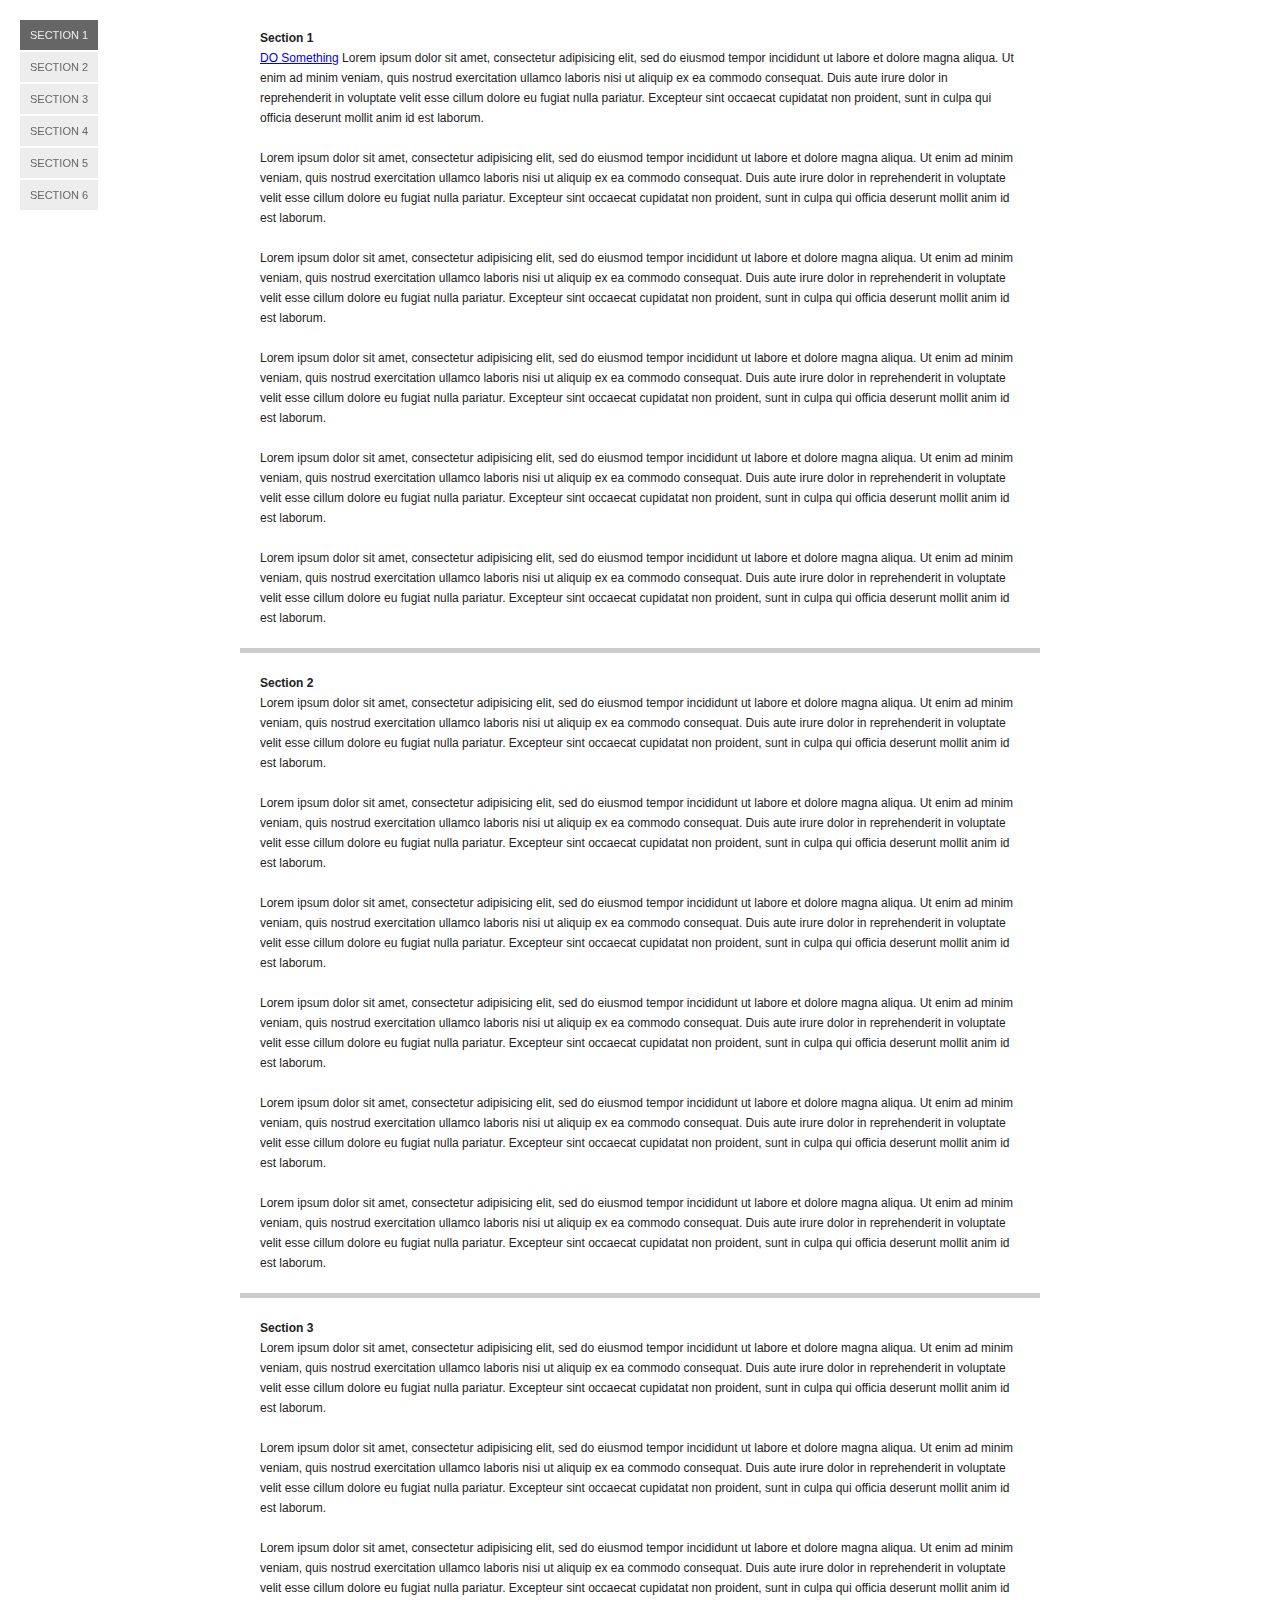
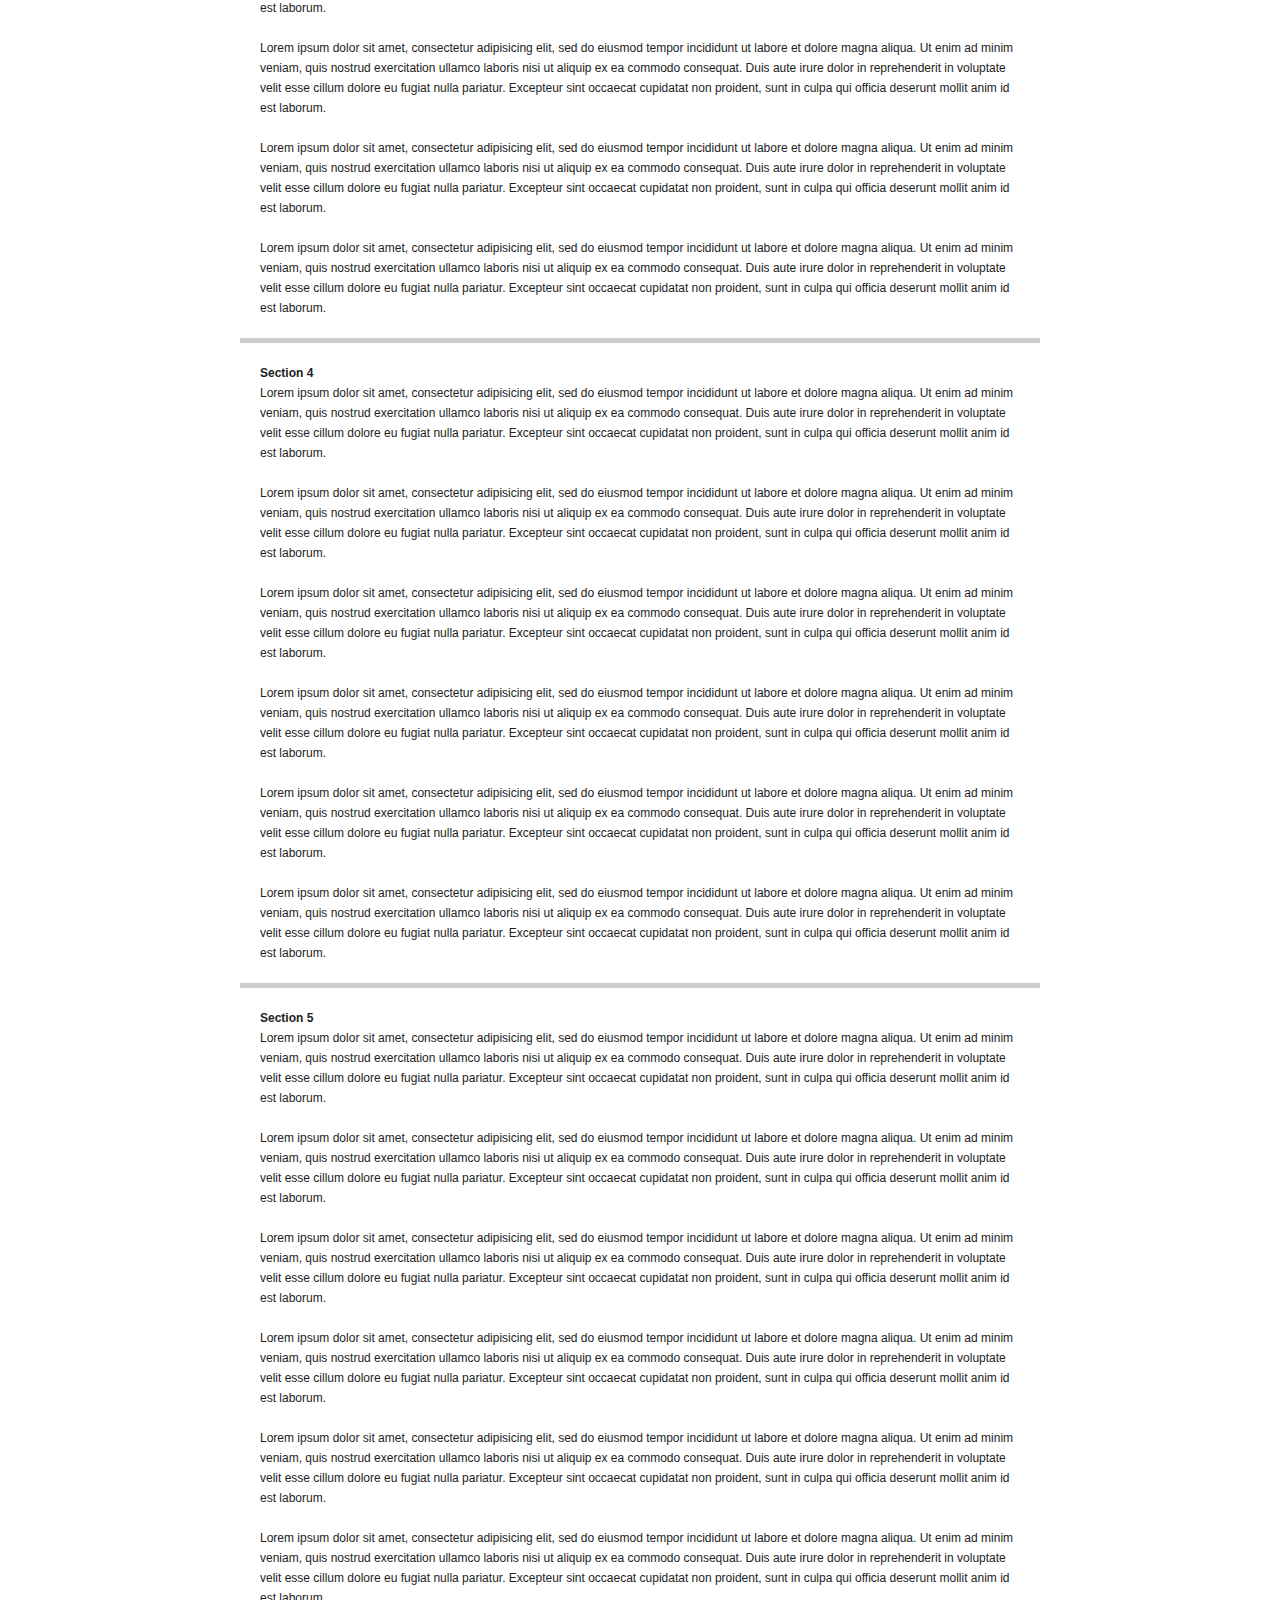
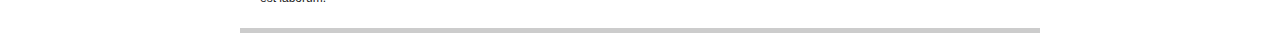
<file: resources/jQuery-One-Page-Nav-3.0.0/non-existing.html>
<!DOCTYPE html>
<html>
<head>
<meta charset="utf-8" />
<title>jQuery One Page Nav</title>
<style>
body {
	color: #222;
	font: 12px/20px Helvetica, Arial, sans-serif;
}
p,
ul {
	margin: 0;
	padding: 0;
}
p {
	margin-bottom: 20px;
}
#nav {
	left: 20px;
	list-style: none;
	position: fixed;
	top: 20px;
}
#nav li {
	margin-bottom: 2px;
}
#nav a {
	background: #ededed;
	color: #666;
	display: block;
	font-size: 11px;
	padding: 5px 10px;
	text-decoration: none;
	text-transform: uppercase;
}
#nav a:hover {
	background: #dedede;
}
#nav .current a {
	background: #666;
	color: #ededed;
}
.current {
	background: red;
}
#container {
	margin: 0 auto;
	width: 800px;
}
.section {
	border-bottom: 5px solid #ccc;
	padding: 20px;
}
.section p:last-child {
	margin-bottom: 0;
}
</style>
</head>

<body>
<ul id="nav">
	<li class="current"><a href="#section-1">Section 1</a></li>
	<li><a href="#section-2">Section 2</a></li>
	<li><a href="#section-3">Section 3</a></li>
	<li><a href="#section-4">Section 4</a></li>
	<li><a href="#section-5">Section 5</a></li>
	<li><a href="#section-6">Section 6</a></li>
</ul>

<div id="container">
	<div class="section" id="section-1">
		<strong>Section 1</strong>
		<p><a href="#" class="do">DO Something</a> Lorem ipsum dolor sit amet, consectetur adipisicing elit, sed do eiusmod tempor incididunt ut labore et dolore magna aliqua. Ut enim ad minim veniam, quis nostrud exercitation ullamco laboris nisi ut aliquip ex ea commodo consequat. Duis aute irure dolor in reprehenderit in voluptate velit esse cillum dolore eu fugiat nulla pariatur. Excepteur sint occaecat cupidatat non proident, sunt in culpa qui officia deserunt mollit anim id est laborum.</p>
		<p>Lorem ipsum dolor sit amet, consectetur adipisicing elit, sed do eiusmod tempor incididunt ut labore et dolore magna aliqua. Ut enim ad minim veniam, quis nostrud exercitation ullamco laboris nisi ut aliquip ex ea commodo consequat. Duis aute irure dolor in reprehenderit in voluptate velit esse cillum dolore eu fugiat nulla pariatur. Excepteur sint occaecat cupidatat non proident, sunt in culpa qui officia deserunt mollit anim id est laborum.</p>
		<p>Lorem ipsum dolor sit amet, consectetur adipisicing elit, sed do eiusmod tempor incididunt ut labore et dolore magna aliqua. Ut enim ad minim veniam, quis nostrud exercitation ullamco laboris nisi ut aliquip ex ea commodo consequat. Duis aute irure dolor in reprehenderit in voluptate velit esse cillum dolore eu fugiat nulla pariatur. Excepteur sint occaecat cupidatat non proident, sunt in culpa qui officia deserunt mollit anim id est laborum.</p>
		<p>Lorem ipsum dolor sit amet, consectetur adipisicing elit, sed do eiusmod tempor incididunt ut labore et dolore magna aliqua. Ut enim ad minim veniam, quis nostrud exercitation ullamco laboris nisi ut aliquip ex ea commodo consequat. Duis aute irure dolor in reprehenderit in voluptate velit esse cillum dolore eu fugiat nulla pariatur. Excepteur sint occaecat cupidatat non proident, sunt in culpa qui officia deserunt mollit anim id est laborum.</p>
		<p>Lorem ipsum dolor sit amet, consectetur adipisicing elit, sed do eiusmod tempor incididunt ut labore et dolore magna aliqua. Ut enim ad minim veniam, quis nostrud exercitation ullamco laboris nisi ut aliquip ex ea commodo consequat. Duis aute irure dolor in reprehenderit in voluptate velit esse cillum dolore eu fugiat nulla pariatur. Excepteur sint occaecat cupidatat non proident, sunt in culpa qui officia deserunt mollit anim id est laborum.</p>
		<p>Lorem ipsum dolor sit amet, consectetur adipisicing elit, sed do eiusmod tempor incididunt ut labore et dolore magna aliqua. Ut enim ad minim veniam, quis nostrud exercitation ullamco laboris nisi ut aliquip ex ea commodo consequat. Duis aute irure dolor in reprehenderit in voluptate velit esse cillum dolore eu fugiat nulla pariatur. Excepteur sint occaecat cupidatat non proident, sunt in culpa qui officia deserunt mollit anim id est laborum.</p>
	</div>

	<div class="section" id="section-2">
		<strong>Section 2</strong>
		<p>Lorem ipsum dolor sit amet, consectetur adipisicing elit, sed do eiusmod tempor incididunt ut labore et dolore magna aliqua. Ut enim ad minim veniam, quis nostrud exercitation ullamco laboris nisi ut aliquip ex ea commodo consequat. Duis aute irure dolor in reprehenderit in voluptate velit esse cillum dolore eu fugiat nulla pariatur. Excepteur sint occaecat cupidatat non proident, sunt in culpa qui officia deserunt mollit anim id est laborum.</p>
		<p>Lorem ipsum dolor sit amet, consectetur adipisicing elit, sed do eiusmod tempor incididunt ut labore et dolore magna aliqua. Ut enim ad minim veniam, quis nostrud exercitation ullamco laboris nisi ut aliquip ex ea commodo consequat. Duis aute irure dolor in reprehenderit in voluptate velit esse cillum dolore eu fugiat nulla pariatur. Excepteur sint occaecat cupidatat non proident, sunt in culpa qui officia deserunt mollit anim id est laborum.</p>
		<p>Lorem ipsum dolor sit amet, consectetur adipisicing elit, sed do eiusmod tempor incididunt ut labore et dolore magna aliqua. Ut enim ad minim veniam, quis nostrud exercitation ullamco laboris nisi ut aliquip ex ea commodo consequat. Duis aute irure dolor in reprehenderit in voluptate velit esse cillum dolore eu fugiat nulla pariatur. Excepteur sint occaecat cupidatat non proident, sunt in culpa qui officia deserunt mollit anim id est laborum.</p>
		<p>Lorem ipsum dolor sit amet, consectetur adipisicing elit, sed do eiusmod tempor incididunt ut labore et dolore magna aliqua. Ut enim ad minim veniam, quis nostrud exercitation ullamco laboris nisi ut aliquip ex ea commodo consequat. Duis aute irure dolor in reprehenderit in voluptate velit esse cillum dolore eu fugiat nulla pariatur. Excepteur sint occaecat cupidatat non proident, sunt in culpa qui officia deserunt mollit anim id est laborum.</p>
		<p>Lorem ipsum dolor sit amet, consectetur adipisicing elit, sed do eiusmod tempor incididunt ut labore et dolore magna aliqua. Ut enim ad minim veniam, quis nostrud exercitation ullamco laboris nisi ut aliquip ex ea commodo consequat. Duis aute irure dolor in reprehenderit in voluptate velit esse cillum dolore eu fugiat nulla pariatur. Excepteur sint occaecat cupidatat non proident, sunt in culpa qui officia deserunt mollit anim id est laborum.</p>
		<p>Lorem ipsum dolor sit amet, consectetur adipisicing elit, sed do eiusmod tempor incididunt ut labore et dolore magna aliqua. Ut enim ad minim veniam, quis nostrud exercitation ullamco laboris nisi ut aliquip ex ea commodo consequat. Duis aute irure dolor in reprehenderit in voluptate velit esse cillum dolore eu fugiat nulla pariatur. Excepteur sint occaecat cupidatat non proident, sunt in culpa qui officia deserunt mollit anim id est laborum.</p>
	</div>

	<div class="section" id="section-3">
		<strong>Section 3</strong>
		<p>Lorem ipsum dolor sit amet, consectetur adipisicing elit, sed do eiusmod tempor incididunt ut labore et dolore magna aliqua. Ut enim ad minim veniam, quis nostrud exercitation ullamco laboris nisi ut aliquip ex ea commodo consequat. Duis aute irure dolor in reprehenderit in voluptate velit esse cillum dolore eu fugiat nulla pariatur. Excepteur sint occaecat cupidatat non proident, sunt in culpa qui officia deserunt mollit anim id est laborum.</p>
		<p>Lorem ipsum dolor sit amet, consectetur adipisicing elit, sed do eiusmod tempor incididunt ut labore et dolore magna aliqua. Ut enim ad minim veniam, quis nostrud exercitation ullamco laboris nisi ut aliquip ex ea commodo consequat. Duis aute irure dolor in reprehenderit in voluptate velit esse cillum dolore eu fugiat nulla pariatur. Excepteur sint occaecat cupidatat non proident, sunt in culpa qui officia deserunt mollit anim id est laborum.</p>
		<p>Lorem ipsum dolor sit amet, consectetur adipisicing elit, sed do eiusmod tempor incididunt ut labore et dolore magna aliqua. Ut enim ad minim veniam, quis nostrud exercitation ullamco laboris nisi ut aliquip ex ea commodo consequat. Duis aute irure dolor in reprehenderit in voluptate velit esse cillum dolore eu fugiat nulla pariatur. Excepteur sint occaecat cupidatat non proident, sunt in culpa qui officia deserunt mollit anim id est laborum.</p>
		<p>Lorem ipsum dolor sit amet, consectetur adipisicing elit, sed do eiusmod tempor incididunt ut labore et dolore magna aliqua. Ut enim ad minim veniam, quis nostrud exercitation ullamco laboris nisi ut aliquip ex ea commodo consequat. Duis aute irure dolor in reprehenderit in voluptate velit esse cillum dolore eu fugiat nulla pariatur. Excepteur sint occaecat cupidatat non proident, sunt in culpa qui officia deserunt mollit anim id est laborum.</p>
		<p>Lorem ipsum dolor sit amet, consectetur adipisicing elit, sed do eiusmod tempor incididunt ut labore et dolore magna aliqua. Ut enim ad minim veniam, quis nostrud exercitation ullamco laboris nisi ut aliquip ex ea commodo consequat. Duis aute irure dolor in reprehenderit in voluptate velit esse cillum dolore eu fugiat nulla pariatur. Excepteur sint occaecat cupidatat non proident, sunt in culpa qui officia deserunt mollit anim id est laborum.</p>
		<p>Lorem ipsum dolor sit amet, consectetur adipisicing elit, sed do eiusmod tempor incididunt ut labore et dolore magna aliqua. Ut enim ad minim veniam, quis nostrud exercitation ullamco laboris nisi ut aliquip ex ea commodo consequat. Duis aute irure dolor in reprehenderit in voluptate velit esse cillum dolore eu fugiat nulla pariatur. Excepteur sint occaecat cupidatat non proident, sunt in culpa qui officia deserunt mollit anim id est laborum.</p>
	</div>

	<div class="section" id="section-4">
		<strong>Section 4</strong>
		<p>Lorem ipsum dolor sit amet, consectetur adipisicing elit, sed do eiusmod tempor incididunt ut labore et dolore magna aliqua. Ut enim ad minim veniam, quis nostrud exercitation ullamco laboris nisi ut aliquip ex ea commodo consequat. Duis aute irure dolor in reprehenderit in voluptate velit esse cillum dolore eu fugiat nulla pariatur. Excepteur sint occaecat cupidatat non proident, sunt in culpa qui officia deserunt mollit anim id est laborum.</p>
		<p>Lorem ipsum dolor sit amet, consectetur adipisicing elit, sed do eiusmod tempor incididunt ut labore et dolore magna aliqua. Ut enim ad minim veniam, quis nostrud exercitation ullamco laboris nisi ut aliquip ex ea commodo consequat. Duis aute irure dolor in reprehenderit in voluptate velit esse cillum dolore eu fugiat nulla pariatur. Excepteur sint occaecat cupidatat non proident, sunt in culpa qui officia deserunt mollit anim id est laborum.</p>
		<p>Lorem ipsum dolor sit amet, consectetur adipisicing elit, sed do eiusmod tempor incididunt ut labore et dolore magna aliqua. Ut enim ad minim veniam, quis nostrud exercitation ullamco laboris nisi ut aliquip ex ea commodo consequat. Duis aute irure dolor in reprehenderit in voluptate velit esse cillum dolore eu fugiat nulla pariatur. Excepteur sint occaecat cupidatat non proident, sunt in culpa qui officia deserunt mollit anim id est laborum.</p>
		<p>Lorem ipsum dolor sit amet, consectetur adipisicing elit, sed do eiusmod tempor incididunt ut labore et dolore magna aliqua. Ut enim ad minim veniam, quis nostrud exercitation ullamco laboris nisi ut aliquip ex ea commodo consequat. Duis aute irure dolor in reprehenderit in voluptate velit esse cillum dolore eu fugiat nulla pariatur. Excepteur sint occaecat cupidatat non proident, sunt in culpa qui officia deserunt mollit anim id est laborum.</p>
		<p>Lorem ipsum dolor sit amet, consectetur adipisicing elit, sed do eiusmod tempor incididunt ut labore et dolore magna aliqua. Ut enim ad minim veniam, quis nostrud exercitation ullamco laboris nisi ut aliquip ex ea commodo consequat. Duis aute irure dolor in reprehenderit in voluptate velit esse cillum dolore eu fugiat nulla pariatur. Excepteur sint occaecat cupidatat non proident, sunt in culpa qui officia deserunt mollit anim id est laborum.</p>
		<p>Lorem ipsum dolor sit amet, consectetur adipisicing elit, sed do eiusmod tempor incididunt ut labore et dolore magna aliqua. Ut enim ad minim veniam, quis nostrud exercitation ullamco laboris nisi ut aliquip ex ea commodo consequat. Duis aute irure dolor in reprehenderit in voluptate velit esse cillum dolore eu fugiat nulla pariatur. Excepteur sint occaecat cupidatat non proident, sunt in culpa qui officia deserunt mollit anim id est laborum.</p>
	</div>

	<div class="section" id="section-5">
		<strong>Section 5</strong>
		<p>Lorem ipsum dolor sit amet, consectetur adipisicing elit, sed do eiusmod tempor incididunt ut labore et dolore magna aliqua. Ut enim ad minim veniam, quis nostrud exercitation ullamco laboris nisi ut aliquip ex ea commodo consequat. Duis aute irure dolor in reprehenderit in voluptate velit esse cillum dolore eu fugiat nulla pariatur. Excepteur sint occaecat cupidatat non proident, sunt in culpa qui officia deserunt mollit anim id est laborum.</p>
		<p>Lorem ipsum dolor sit amet, consectetur adipisicing elit, sed do eiusmod tempor incididunt ut labore et dolore magna aliqua. Ut enim ad minim veniam, quis nostrud exercitation ullamco laboris nisi ut aliquip ex ea commodo consequat. Duis aute irure dolor in reprehenderit in voluptate velit esse cillum dolore eu fugiat nulla pariatur. Excepteur sint occaecat cupidatat non proident, sunt in culpa qui officia deserunt mollit anim id est laborum.</p>
		<p>Lorem ipsum dolor sit amet, consectetur adipisicing elit, sed do eiusmod tempor incididunt ut labore et dolore magna aliqua. Ut enim ad minim veniam, quis nostrud exercitation ullamco laboris nisi ut aliquip ex ea commodo consequat. Duis aute irure dolor in reprehenderit in voluptate velit esse cillum dolore eu fugiat nulla pariatur. Excepteur sint occaecat cupidatat non proident, sunt in culpa qui officia deserunt mollit anim id est laborum.</p>
		<p>Lorem ipsum dolor sit amet, consectetur adipisicing elit, sed do eiusmod tempor incididunt ut labore et dolore magna aliqua. Ut enim ad minim veniam, quis nostrud exercitation ullamco laboris nisi ut aliquip ex ea commodo consequat. Duis aute irure dolor in reprehenderit in voluptate velit esse cillum dolore eu fugiat nulla pariatur. Excepteur sint occaecat cupidatat non proident, sunt in culpa qui officia deserunt mollit anim id est laborum.</p>
		<p>Lorem ipsum dolor sit amet, consectetur adipisicing elit, sed do eiusmod tempor incididunt ut labore et dolore magna aliqua. Ut enim ad minim veniam, quis nostrud exercitation ullamco laboris nisi ut aliquip ex ea commodo consequat. Duis aute irure dolor in reprehenderit in voluptate velit esse cillum dolore eu fugiat nulla pariatur. Excepteur sint occaecat cupidatat non proident, sunt in culpa qui officia deserunt mollit anim id est laborum.</p>
		<p>Lorem ipsum dolor sit amet, consectetur adipisicing elit, sed do eiusmod tempor incididunt ut labore et dolore magna aliqua. Ut enim ad minim veniam, quis nostrud exercitation ullamco laboris nisi ut aliquip ex ea commodo consequat. Duis aute irure dolor in reprehenderit in voluptate velit esse cillum dolore eu fugiat nulla pariatur. Excepteur sint occaecat cupidatat non proident, sunt in culpa qui officia deserunt mollit anim id est laborum.</p>
	</div>
</div>

<script src="jquery.js"></script>
<script src="jquery.nav.js"></script>
<script>
$(document).ready(function() {
	$('#nav').onePageNav({
		begin: function() {
		console.log('start')
		},
		end: function() {
		console.log('stop')
		}
	});

	$('.do').click(function(e) {
		$('#section-4').append('<p>Lorem ipsum dolor sit amet, consectetur adipisicing elit, sed do eiusmod tempor incididunt ut labore et dolore magna aliqua. Ut enim ad minim veniam, quis nostrud exercitation ullamco laboris nisi ut aliquip ex ea commodo consequat. Duis aute irure dolor in reprehenderit in voluptate velit esse cillum dolore eu fugiat nulla pariatur. Excepteur sint occaecat cupidatat non proident, sunt in culpa qui officia deserunt mollit anim id est laborum.</p><p>Lorem ipsum dolor sit amet, consectetur adipisicing elit, sed do eiusmod tempor incididunt ut labore et dolore magna aliqua. Ut enim ad minim veniam, quis nostrud exercitation ullamco laboris nisi ut aliquip ex ea commodo consequat. Duis aute irure dolor in reprehenderit in voluptate velit esse cillum dolore eu fugiat nulla pariatur. Excepteur sint occaecat cupidatat non proident, sunt in culpa qui officia deserunt mollit anim id est laborum.</p><p>Lorem ipsum dolor sit amet, consectetur adipisicing elit, sed do eiusmod tempor incididunt ut labore et dolore magna aliqua. Ut enim ad minim veniam, quis nostrud exercitation ullamco laboris nisi ut aliquip ex ea commodo consequat. Duis aute irure dolor in reprehenderit in voluptate velit esse cillum dolore eu fugiat nulla pariatur. Excepteur sint occaecat cupidatat non proident, sunt in culpa qui officia deserunt mollit anim id est laborum.</p>');
		e.preventDefault();
	});

});
</script>
</body>
</html>
</file>
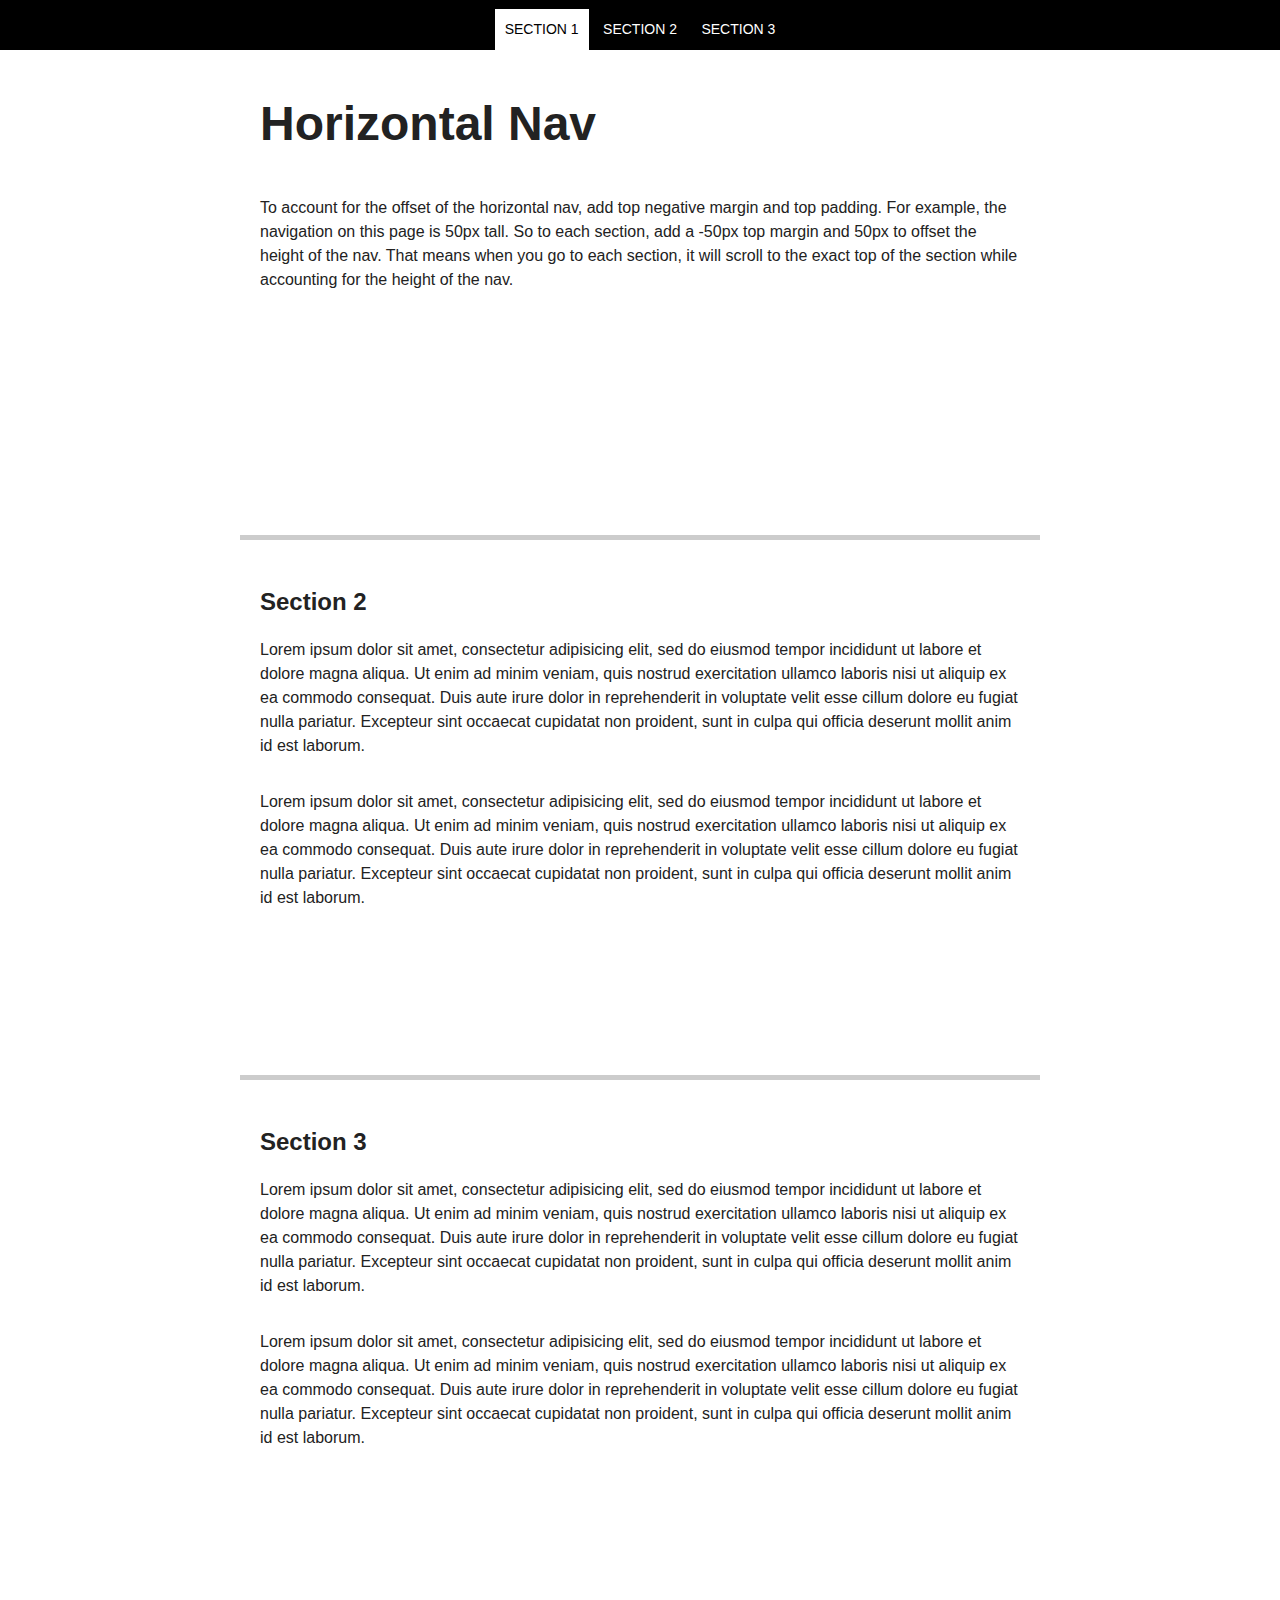
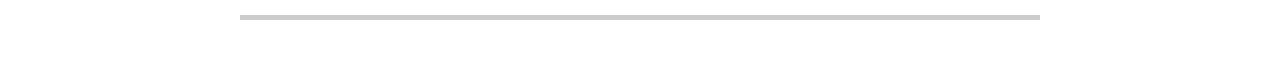
<file: resources/jQuery-One-Page-Nav-3.0.0/top.html>
<!DOCTYPE html>
<html>
<head>
	<meta charset="utf-8">
	<title>jQuery One Page Nav</title>
	<link href="demo.css" rel="stylesheet" media="all">
	<style>
		.section-wrapper {
			margin-top: -50px;
			padding-top: 50px;
		}

		.section-wrapper:first-child .section {
			padding-top: 100px;
		}

		#nav {
			background: #000;
			left: 0;
			list-style: none;
			overflow: hidden;
			padding-top: 9px;
			position: fixed;
			right: 0;
			text-align: center;
			top: 0;
		}
		#nav li {
			display: inline-block;
			margin-bottom: 0;
		}
		#nav a {
			background: #000;
			color: #fff;
			display: block;
			padding: 10px;
		}
		#nav a:hover {
			background: none;
			color: #dedede;
		}
		#nav .current a {
			background: #fff;
			color: #000;
		}
	</style>
</head>

<body>
	<ul id="nav">
		<li class="current"><a href="#section-1">Section 1</a></li>
		<li><a href="#section-2">Section 2</a></li>
		<li><a href="#section-3">Section 3</a></li>
	</ul>

	<div id="container">
		<div class="section-wrapper" id="section-1">
			<div class="section">
				<h1>Horizontal Nav</h1>
				<p>To account for the offset of the horizontal nav, add top negative margin and top padding. For example, the navigation on this page is 50px tall. So to each section, add a -50px top margin and 50px to offset the height of the nav. That means when you go to each section, it will scroll to the exact top of the section while accounting for the height of the nav.</p>
			</div>
		</div>

		<div class="section-wrapper" id="section-2">
			<div class="section">
				<h2>Section 2</h2>
				<p>Lorem ipsum dolor sit amet, consectetur adipisicing elit, sed do eiusmod tempor incididunt ut labore et dolore magna aliqua. Ut enim ad minim veniam, quis nostrud exercitation ullamco laboris nisi ut aliquip ex ea commodo consequat. Duis aute irure dolor in reprehenderit in voluptate velit esse cillum dolore eu fugiat nulla pariatur. Excepteur sint occaecat cupidatat non proident, sunt in culpa qui officia deserunt mollit anim id est laborum.</p>
				<p>Lorem ipsum dolor sit amet, consectetur adipisicing elit, sed do eiusmod tempor incididunt ut labore et dolore magna aliqua. Ut enim ad minim veniam, quis nostrud exercitation ullamco laboris nisi ut aliquip ex ea commodo consequat. Duis aute irure dolor in reprehenderit in voluptate velit esse cillum dolore eu fugiat nulla pariatur. Excepteur sint occaecat cupidatat non proident, sunt in culpa qui officia deserunt mollit anim id est laborum.</p>
			</div>
		</div>

		<div class="section-wrapper" id="section-3">
			<div class="section">
				<h2>Section 3</h2>
				<p>Lorem ipsum dolor sit amet, consectetur adipisicing elit, sed do eiusmod tempor incididunt ut labore et dolore magna aliqua. Ut enim ad minim veniam, quis nostrud exercitation ullamco laboris nisi ut aliquip ex ea commodo consequat. Duis aute irure dolor in reprehenderit in voluptate velit esse cillum dolore eu fugiat nulla pariatur. Excepteur sint occaecat cupidatat non proident, sunt in culpa qui officia deserunt mollit anim id est laborum.</p>
				<p>Lorem ipsum dolor sit amet, consectetur adipisicing elit, sed do eiusmod tempor incididunt ut labore et dolore magna aliqua. Ut enim ad minim veniam, quis nostrud exercitation ullamco laboris nisi ut aliquip ex ea commodo consequat. Duis aute irure dolor in reprehenderit in voluptate velit esse cillum dolore eu fugiat nulla pariatur. Excepteur sint occaecat cupidatat non proident, sunt in culpa qui officia deserunt mollit anim id est laborum.</p>
			</div>
		</div>
	</div>

	<!--[if lte IE 8]><script src="//ajax.googleapis.com/ajax/libs/jquery/1.11.0/jquery.min.js"></script><![endif]-->
	<!--[if gt IE 8]><!--><script src="//ajax.googleapis.com/ajax/libs/jquery/2.1.0/jquery.min.js"></script><!--<![endif]-->
	<script src="jquery.nav.js"></script>
	<script>
		$(document).ready(function() {
			$('#nav').onePageNav();
		});
	</script>
</body>
</html>
</file>
<file: resources/jQuery-One-Page-Nav-3.0.0/demo.css>
* {
	-moz-box-sizing: border-box;
	-webkit-box-sizing: border-box;
	box-sizing: border-box;
}

html,
body {
	margin: 0;
	padding: 0;
}

body {
	color: #222;
	font: 16px/1.5 Helvetica, Arial, sans-serif;
}

h1,
h2,
h3,
p,
pre,
ul {
	margin: 0;
	padding: 0;
}

h1 {
	font-size: 48px;
	line-height: 1;
	margin-bottom: 1em;
}

h2 {
	font-size: 24px;
	line-height: 1;
	margin-bottom: 1em;
}

h3 {
	font-size: 16px;
	line-height: 1;
	margin-bottom: 1em;
}

p,
pre,
ul {
	margin-bottom: 2em;
}

pre {
	background: #fefefe;
	border: 1px solid #dedede;
	overflow-x: auto;
	padding: 2em;
}

ul {
	margin-left: 1em;
}

#nav {
	left: 20px;
	list-style: none;
	margin: 0;
	position: fixed;
	top: 20px;
}

#nav li {
	margin-bottom: 2px;
}

#nav a {
	background: #ededed;
	color: #666;
	display: block;
	font-size: 14px;
	padding: 5px 10px;
	text-decoration: none;
	text-transform: uppercase;
}

#nav a:hover {
	background: #dedede;
}

#nav .current a {
	background: #666;
	color: #ededed;
}

#container {
	margin: 0 auto;
	width: 800px;
}

.section {
	border-bottom: 5px solid #ccc;
	min-height: 60vh;
	padding: 50px 20px;
}

.section p:last-child {
	margin-bottom: 0;
}
</file>
